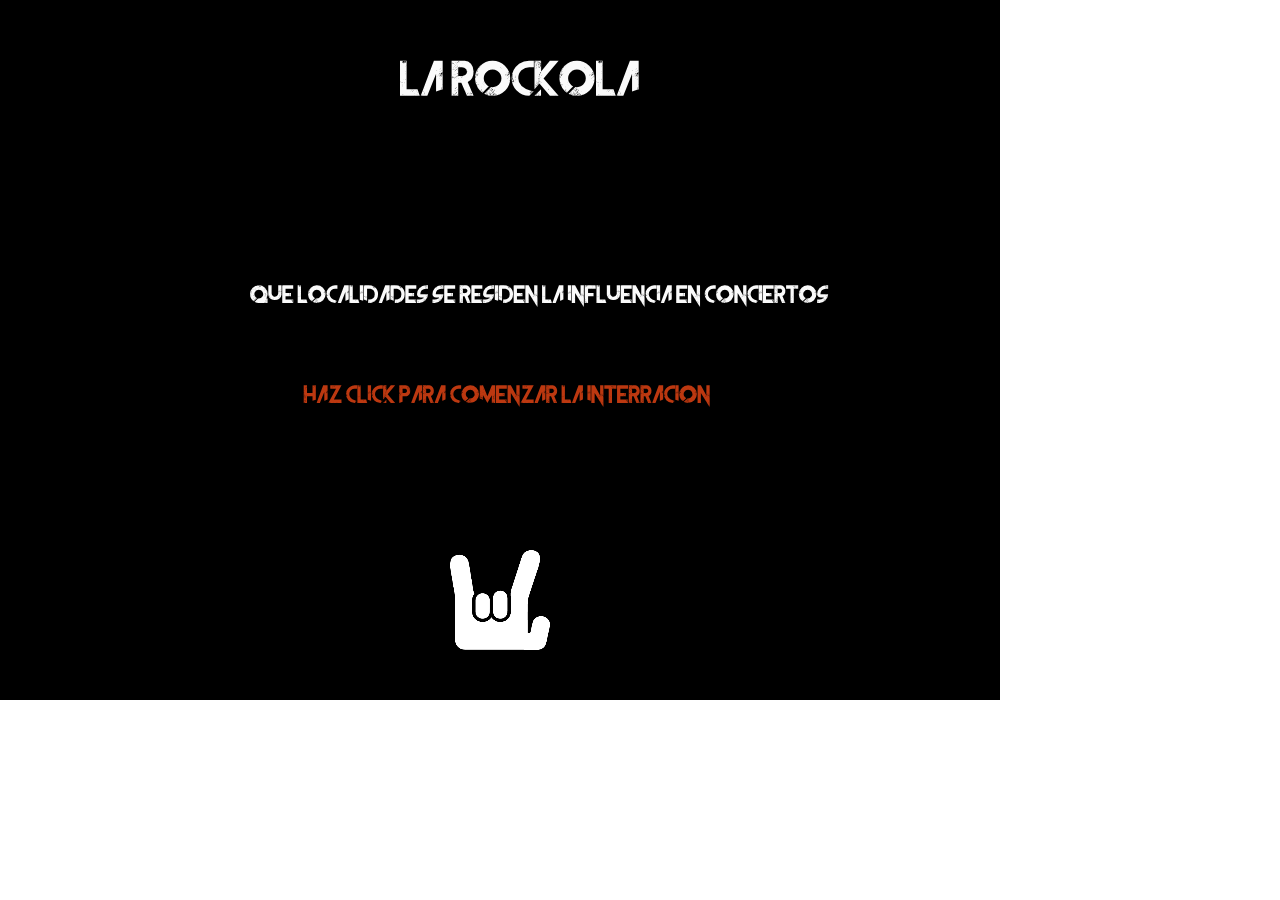
<file: P5/empty-example/index.html>
<!DOCTYPE html>
<html lang="">

<head>
  <meta charset="utf-8">
  <meta name="viewport" content="width=device-width, initial-scale=1.0">
  <title>p5.js example</title>
  <style>
    body {
      padding: 0;
      margin: 0;
    }
  </style>
  <script src="../p5.js"></script>
  <script src="../addons/p5.sound.min.js"></script>
  <script src="pruebas.js"></script>
  
</head>

<body>
  <main>
  </main>
</body>

</html>
</file>
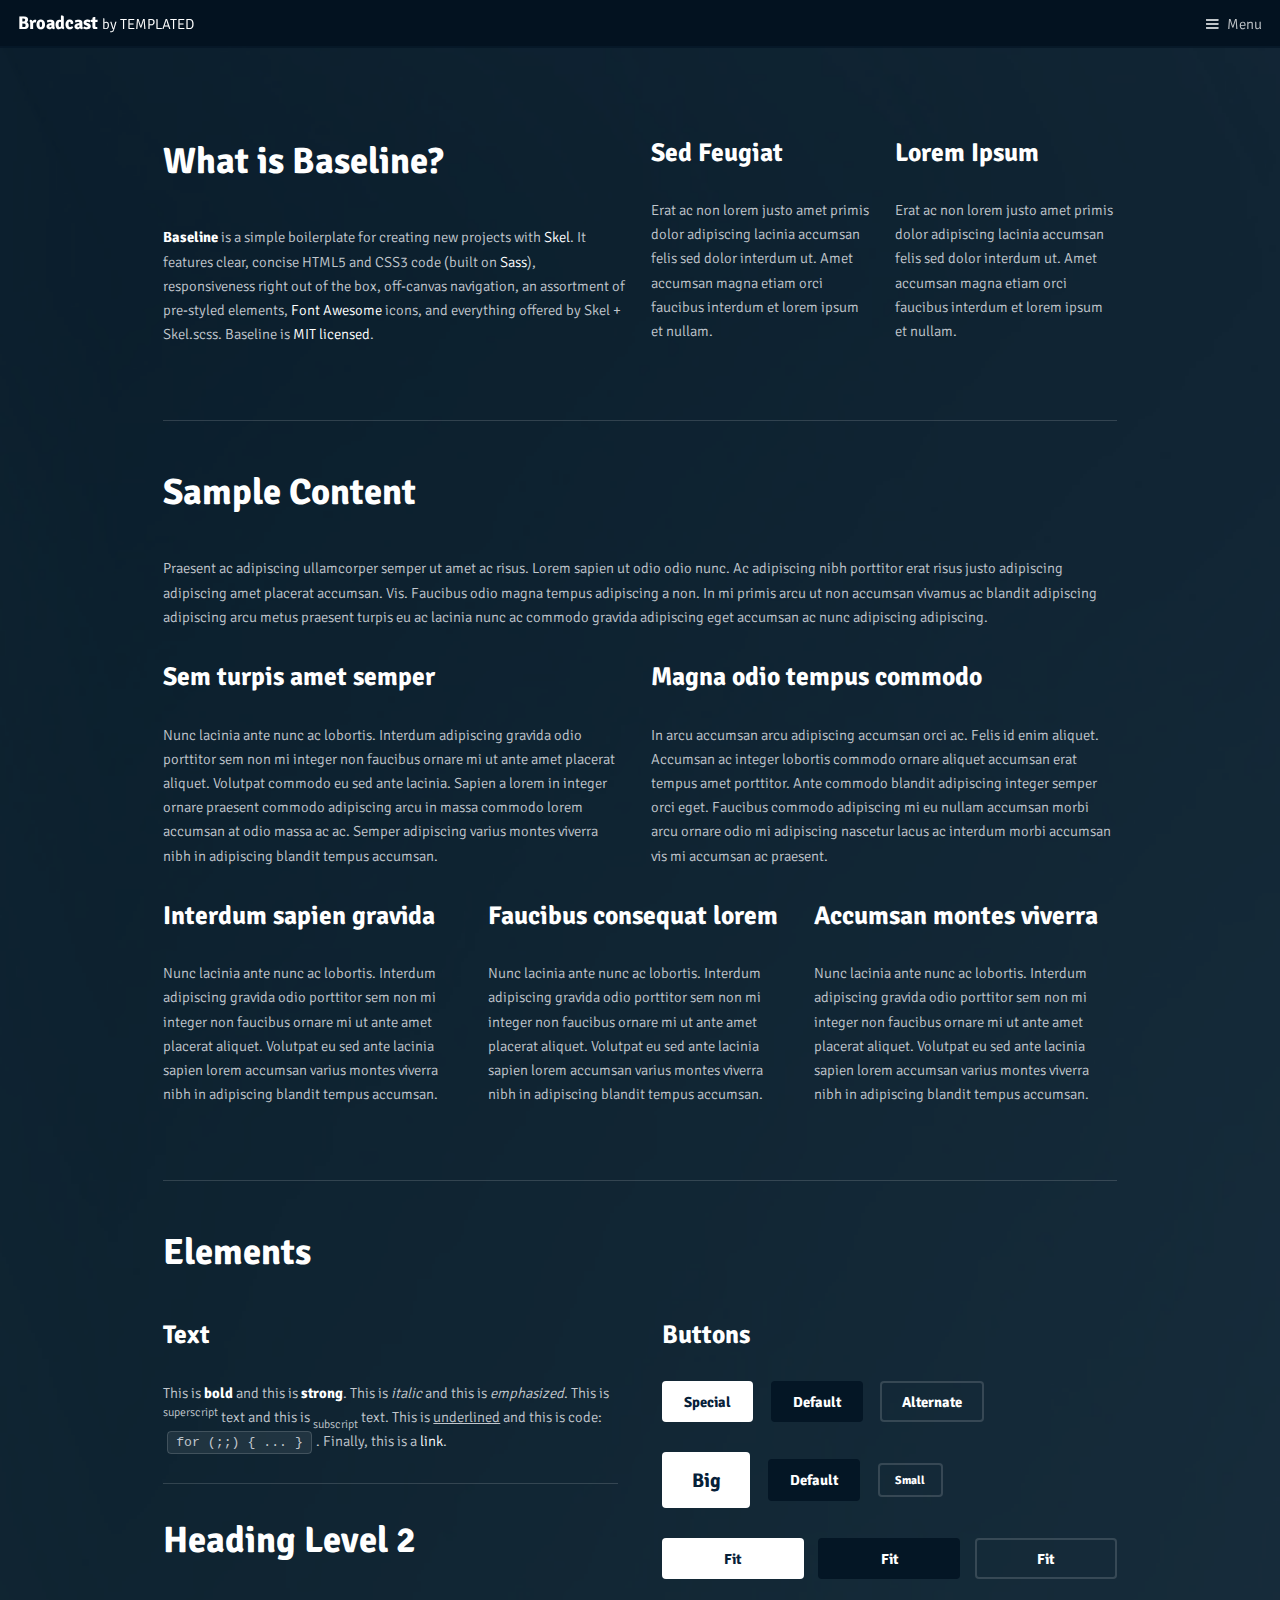
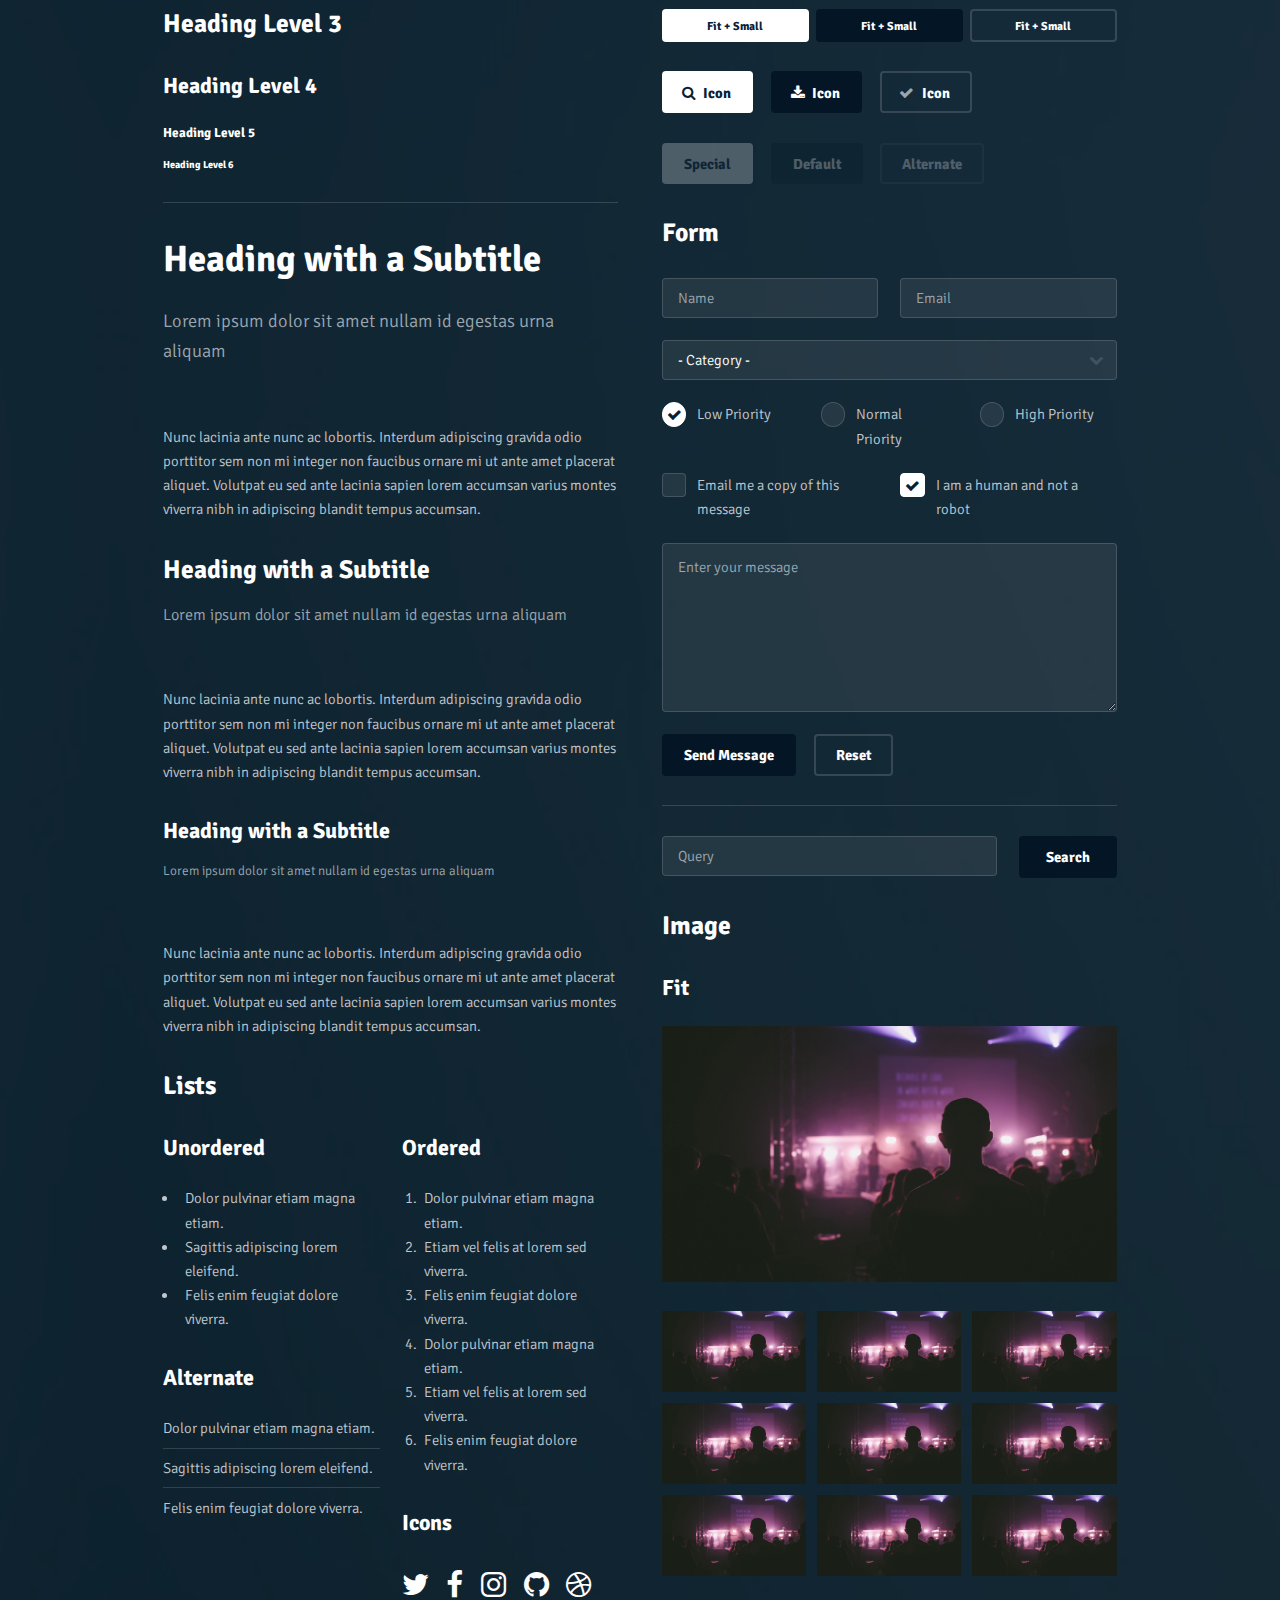
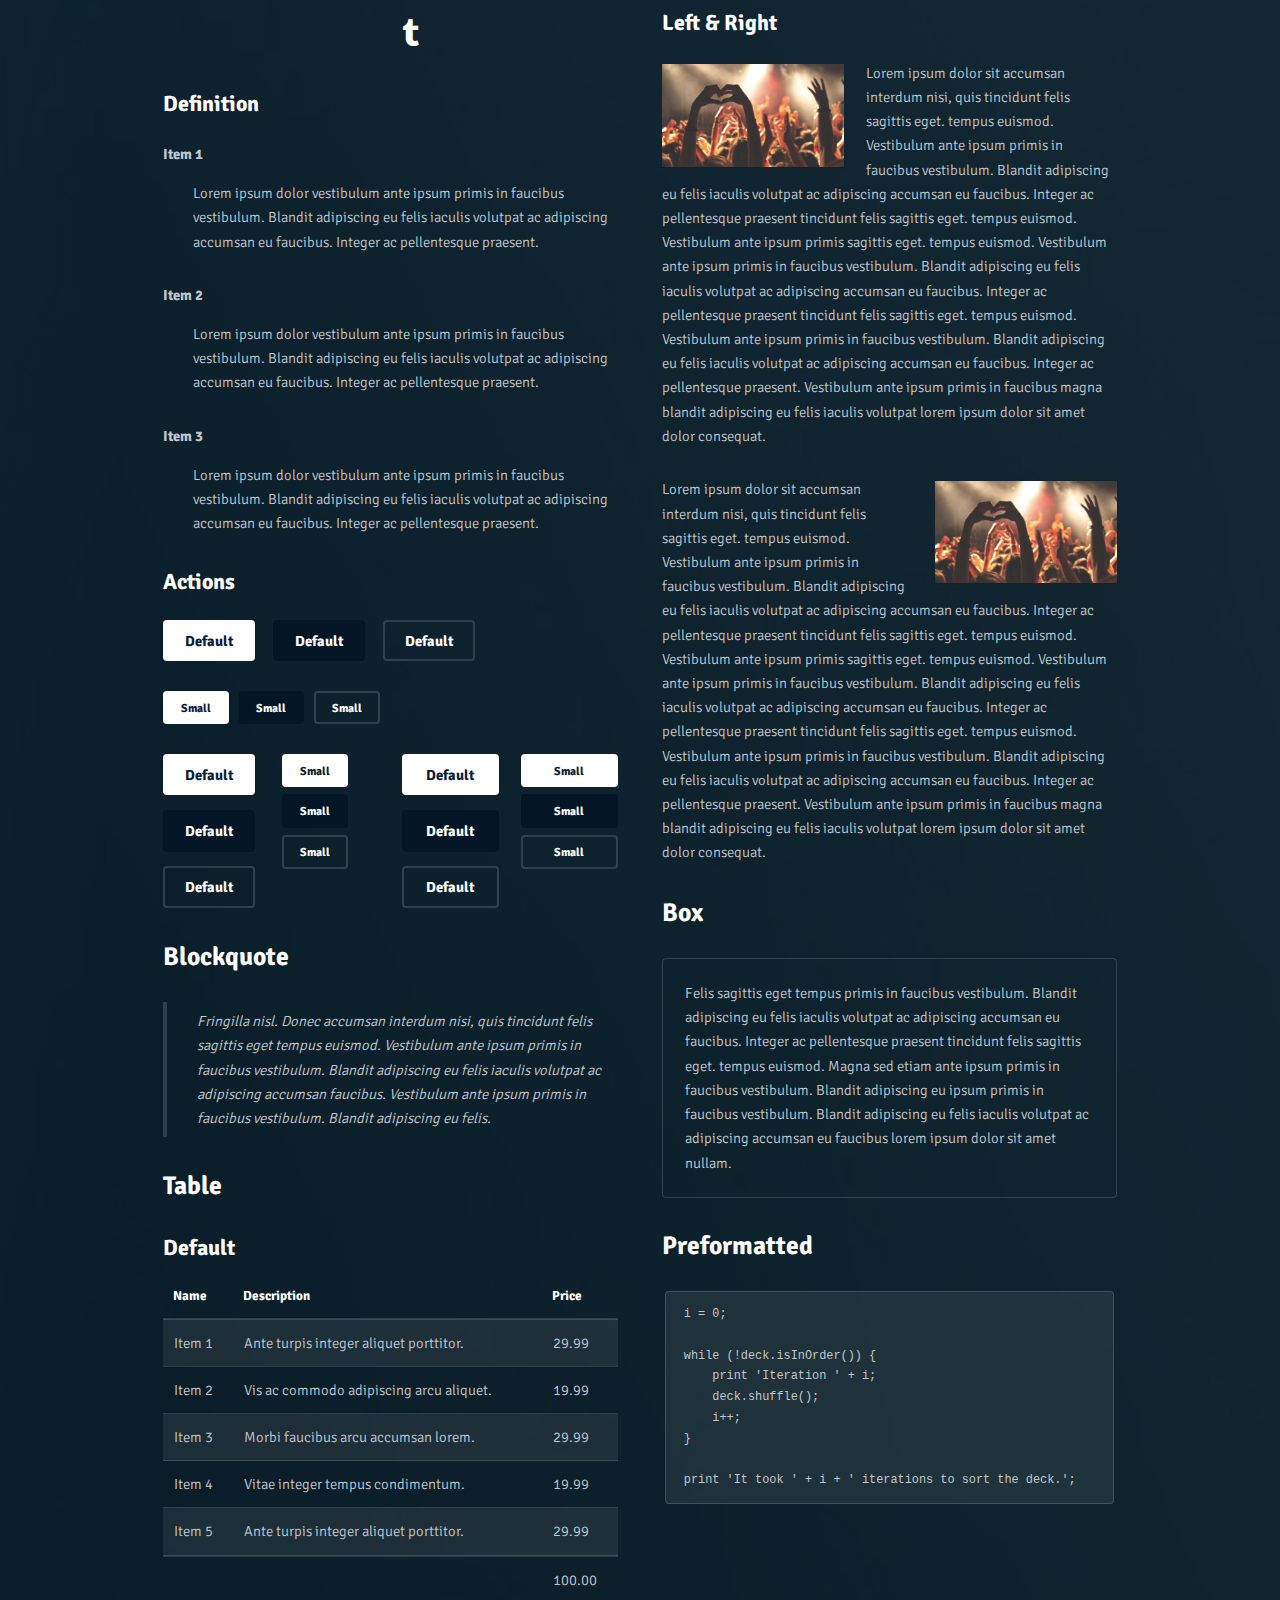
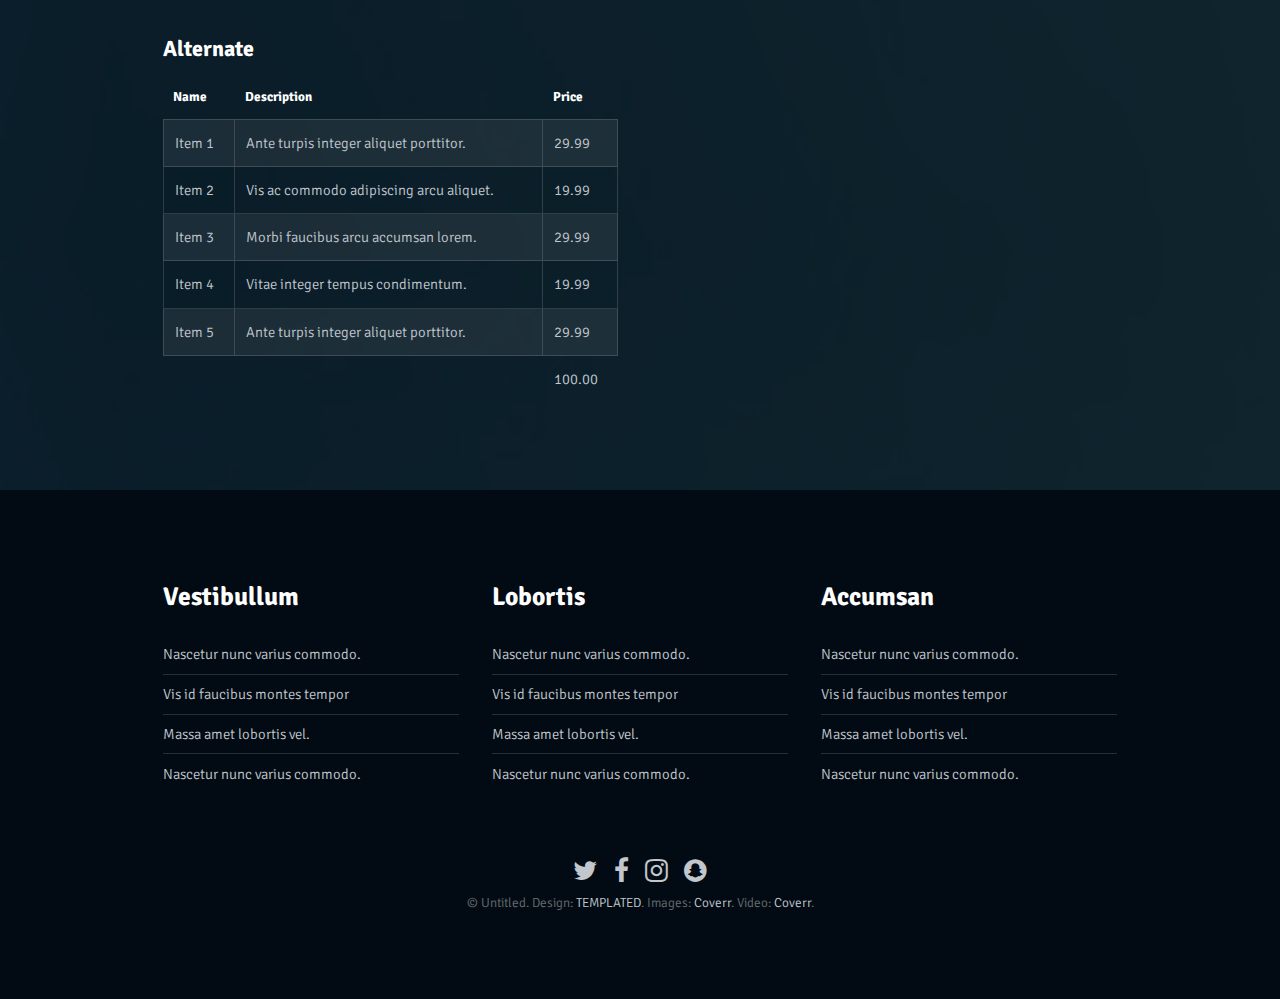
<file: Conciertos/elements.html>
<!DOCTYPE HTML>
<!--
	Broadcast by TEMPLATED
	templated.co @templatedco
	Released for free under the Creative Commons Attribution 3.0 license (templated.co/license)
-->
<html>
	<head>
		<title>Elements - Broadcast by TEMPLATED</title>
		<meta charset="utf-8" />
		<meta name="viewport" content="width=device-width, initial-scale=1" />
		<link rel="stylesheet" href="assets/css/main.css" />
	</head>
	<body class="subpage">

		<!-- Header -->
			<header id="header">
				<h1><a href="#">Broadcast <span>by TEMPLATED</span></a></h1>
				<a href="#menu">Menu</a>
			</header>

		<!-- Nav -->
			<nav id="menu">
				<ul class="links">
					<li><a href="index.html">Home</a></li>
					<li><a href="generic.html">Generic</a></li>
					<li><a href="elements.html">Elements</a></li>
				</ul>
			</nav>

		<!-- Main -->
			<div id="main">
				<section class="wrapper style1">
				<div class="inner">

				<!-- Intro -->
					<div class="row">
						<section class="6u 12u$(medium)">
							<h2>What is Baseline?</h2>
							<p><strong>Baseline</strong> is a simple boilerplate for creating new projects with <a href="http://skel.io">Skel</a>. It features clear, concise HTML5 and CSS3 code (built on <a href="http://sass-lang.com">Sass</a>), responsiveness right out of the box, off-canvas navigation, an assortment of pre-styled elements, <a href="http://fontawesome.io">Font Awesome</a> icons, and everything offered by Skel + Skel.scss. Baseline is <a href="http://skel.io/license">MIT licensed</a>.</p>
						</section>
						<section class="3u 6u(medium) 12u$(small)">
							<h3>Sed Feugiat</h3>
							<p>Erat ac non lorem justo amet primis dolor adipiscing lacinia accumsan felis sed dolor interdum ut. Amet accumsan magna etiam orci faucibus interdum et lorem ipsum et nullam.</p>
						</section>
						<section class="3u$ 6u$(medium) 12u$(small)">
							<h3>Lorem Ipsum</h3>
							<p>Erat ac non lorem justo amet primis dolor adipiscing lacinia accumsan felis sed dolor interdum ut. Amet accumsan magna etiam orci faucibus interdum et lorem ipsum et nullam.</p>
						</section>
					</div>

				<hr class="major" />

				<!-- Content -->
					<h2 id="content">Sample Content</h2>
					<p>Praesent ac adipiscing ullamcorper semper ut amet ac risus. Lorem sapien ut odio odio nunc. Ac adipiscing nibh porttitor erat risus justo adipiscing adipiscing amet placerat accumsan. Vis. Faucibus odio magna tempus adipiscing a non. In mi primis arcu ut non accumsan vivamus ac blandit adipiscing adipiscing arcu metus praesent turpis eu ac lacinia nunc ac commodo gravida adipiscing eget accumsan ac nunc adipiscing adipiscing.</p>
					<div class="row">
						<div class="6u 12u$(small)">
							<h3>Sem turpis amet semper</h3>
							<p>Nunc lacinia ante nunc ac lobortis. Interdum adipiscing gravida odio porttitor sem non mi integer non faucibus ornare mi ut ante amet placerat aliquet. Volutpat commodo eu sed ante lacinia. Sapien a lorem in integer ornare praesent commodo adipiscing arcu in massa commodo lorem accumsan at odio massa ac ac. Semper adipiscing varius montes viverra nibh in adipiscing blandit tempus accumsan.</p>
						</div>
						<div class="6u$ 12u$(small)">
							<h3>Magna odio tempus commodo</h3>
							<p>In arcu accumsan arcu adipiscing accumsan orci ac. Felis id enim aliquet. Accumsan ac integer lobortis commodo ornare aliquet accumsan erat tempus amet porttitor. Ante commodo blandit adipiscing integer semper orci eget. Faucibus commodo adipiscing mi eu nullam accumsan morbi arcu ornare odio mi adipiscing nascetur lacus ac interdum morbi accumsan vis mi accumsan ac praesent.</p>
						</div>
						<!-- Break -->
						<div class="4u 12u$(medium)">
							<h3>Interdum sapien gravida</h3>
							<p>Nunc lacinia ante nunc ac lobortis. Interdum adipiscing gravida odio porttitor sem non mi integer non faucibus ornare mi ut ante amet placerat aliquet. Volutpat eu sed ante lacinia sapien lorem accumsan varius montes viverra nibh in adipiscing blandit tempus accumsan.</p>
						</div>
						<div class="4u 12u$(medium)">
							<h3>Faucibus consequat lorem</h3>
							<p>Nunc lacinia ante nunc ac lobortis. Interdum adipiscing gravida odio porttitor sem non mi integer non faucibus ornare mi ut ante amet placerat aliquet. Volutpat eu sed ante lacinia sapien lorem accumsan varius montes viverra nibh in adipiscing blandit tempus accumsan.</p>
						</div>
						<div class="4u$ 12u$(medium)">
							<h3>Accumsan montes viverra</h3>
							<p>Nunc lacinia ante nunc ac lobortis. Interdum adipiscing gravida odio porttitor sem non mi integer non faucibus ornare mi ut ante amet placerat aliquet. Volutpat eu sed ante lacinia sapien lorem accumsan varius montes viverra nibh in adipiscing blandit tempus accumsan.</p>
						</div>
					</div>

				<hr class="major" />

				<!-- Elements -->
					<h2 id="elements">Elements</h2>
					<div class="row 200%">
						<div class="6u 12u$(medium)">

							<!-- Text stuff -->
								<h3>Text</h3>
								<p>This is <b>bold</b> and this is <strong>strong</strong>. This is <i>italic</i> and this is <em>emphasized</em>.
								This is <sup>superscript</sup> text and this is <sub>subscript</sub> text.
								This is <u>underlined</u> and this is code: <code>for (;;) { ... }</code>.
								Finally, this is a <a href="#">link</a>.</p>
								<hr />
								<h2>Heading Level 2</h2>
								<h3>Heading Level 3</h3>
								<h4>Heading Level 4</h4>
								<h5>Heading Level 5</h5>
								<h6>Heading Level 6</h6>
								<hr />
								<header>
									<h2>Heading with a Subtitle</h2>
									<p>Lorem ipsum dolor sit amet nullam id egestas urna aliquam</p>
								</header>
								<p>Nunc lacinia ante nunc ac lobortis. Interdum adipiscing gravida odio porttitor sem non mi integer non faucibus ornare mi ut ante amet placerat aliquet. Volutpat eu sed ante lacinia sapien lorem accumsan varius montes viverra nibh in adipiscing blandit tempus accumsan.</p>
								<header>
									<h3>Heading with a Subtitle</h3>
									<p>Lorem ipsum dolor sit amet nullam id egestas urna aliquam</p>
								</header>
								<p>Nunc lacinia ante nunc ac lobortis. Interdum adipiscing gravida odio porttitor sem non mi integer non faucibus ornare mi ut ante amet placerat aliquet. Volutpat eu sed ante lacinia sapien lorem accumsan varius montes viverra nibh in adipiscing blandit tempus accumsan.</p>
								<header>
									<h4>Heading with a Subtitle</h4>
									<p>Lorem ipsum dolor sit amet nullam id egestas urna aliquam</p>
								</header>
								<p>Nunc lacinia ante nunc ac lobortis. Interdum adipiscing gravida odio porttitor sem non mi integer non faucibus ornare mi ut ante amet placerat aliquet. Volutpat eu sed ante lacinia sapien lorem accumsan varius montes viverra nibh in adipiscing blandit tempus accumsan.</p>

							<!-- Lists -->
								<h3>Lists</h3>
								<div class="row">
									<div class="6u 12u$(small)">

										<h4>Unordered</h4>
										<ul>
											<li>Dolor pulvinar etiam magna etiam.</li>
											<li>Sagittis adipiscing lorem eleifend.</li>
											<li>Felis enim feugiat dolore viverra.</li>
										</ul>

										<h4>Alternate</h4>
										<ul class="alt">
											<li>Dolor pulvinar etiam magna etiam.</li>
											<li>Sagittis adipiscing lorem eleifend.</li>
											<li>Felis enim feugiat dolore viverra.</li>
										</ul>

									</div>
									<div class="6u$ 12u$(small)">

										<h4>Ordered</h4>
										<ol>
											<li>Dolor pulvinar etiam magna etiam.</li>
											<li>Etiam vel felis at lorem sed viverra.</li>
											<li>Felis enim feugiat dolore viverra.</li>
											<li>Dolor pulvinar etiam magna etiam.</li>
											<li>Etiam vel felis at lorem sed viverra.</li>
											<li>Felis enim feugiat dolore viverra.</li>
										</ol>

										<h4>Icons</h4>
										<ul class="icons">
											<li><a href="#" class="icon fa-twitter"><span class="label">Twitter</span></a></li>
											<li><a href="#" class="icon fa-facebook"><span class="label">Facebook</span></a></li>
											<li><a href="#" class="icon fa-instagram"><span class="label">Instagram</span></a></li>
											<li><a href="#" class="icon fa-github"><span class="label">Github</span></a></li>
											<li><a href="#" class="icon fa-dribbble"><span class="label">Dribbble</span></a></li>
											<li><a href="#" class="icon fa-tumblr"><span class="label">Tumblr</span></a></li>
										</ul>

									</div>
								</div>
								<h4>Definition</h4>
								<dl>
									<dt>Item 1</dt>
									<dd>
										<p>Lorem ipsum dolor vestibulum ante ipsum primis in faucibus vestibulum. Blandit adipiscing eu felis iaculis volutpat ac adipiscing accumsan eu faucibus. Integer ac pellentesque praesent.</p>
									</dd>
									<dt>Item 2</dt>
									<dd>
										<p>Lorem ipsum dolor vestibulum ante ipsum primis in faucibus vestibulum. Blandit adipiscing eu felis iaculis volutpat ac adipiscing accumsan eu faucibus. Integer ac pellentesque praesent.</p>
									</dd>
									<dt>Item 3</dt>
									<dd>
										<p>Lorem ipsum dolor vestibulum ante ipsum primis in faucibus vestibulum. Blandit adipiscing eu felis iaculis volutpat ac adipiscing accumsan eu faucibus. Integer ac pellentesque praesent.</p>
									</dd>
								</dl>

								<h4>Actions</h4>
								<ul class="actions">
									<li><a href="#" class="button special">Default</a></li>
									<li><a href="#" class="button">Default</a></li>
									<li><a href="#" class="button alt">Default</a></li>
								</ul>
								<ul class="actions small">
									<li><a href="#" class="button special small">Small</a></li>
									<li><a href="#" class="button small">Small</a></li>
									<li><a href="#" class="button alt small">Small</a></li>
								</ul>
								<div class="row">
									<div class="3u 12u$(small)">
										<ul class="actions vertical">
											<li><a href="#" class="button special">Default</a></li>
											<li><a href="#" class="button">Default</a></li>
											<li><a href="#" class="button alt">Default</a></li>
										</ul>
									</div>
									<div class="3u 12u$(small)">
										<ul class="actions vertical small">
											<li><a href="#" class="button special small">Small</a></li>
											<li><a href="#" class="button small">Small</a></li>
											<li><a href="#" class="button alt small">Small</a></li>
										</ul>
									</div>
									<div class="3u 12u$(small)">
										<ul class="actions vertical">
											<li><a href="#" class="button special fit">Default</a></li>
											<li><a href="#" class="button fit">Default</a></li>
											<li><a href="#" class="button alt fit">Default</a></li>
										</ul>
									</div>
									<div class="3u$ 12u$(small)">
										<ul class="actions vertical small">
											<li><a href="#" class="button special small fit">Small</a></li>
											<li><a href="#" class="button small fit">Small</a></li>
											<li><a href="#" class="button alt small fit">Small</a></li>
										</ul>
									</div>
								</div>

							<!-- Blockquote -->
								<h3>Blockquote</h3>
								<blockquote>Fringilla nisl. Donec accumsan interdum nisi, quis tincidunt felis sagittis eget tempus euismod. Vestibulum ante ipsum primis in faucibus vestibulum. Blandit adipiscing eu felis iaculis volutpat ac adipiscing accumsan faucibus. Vestibulum ante ipsum primis in faucibus vestibulum. Blandit adipiscing eu felis.</blockquote>

							<!-- Table -->
								<h3>Table</h3>

								<h4>Default</h4>
								<div class="table-wrapper">
									<table>
										<thead>
											<tr>
												<th>Name</th>
												<th>Description</th>
												<th>Price</th>
											</tr>
										</thead>
										<tbody>
											<tr>
												<td>Item 1</td>
												<td>Ante turpis integer aliquet porttitor.</td>
												<td>29.99</td>
											</tr>
											<tr>
												<td>Item 2</td>
												<td>Vis ac commodo adipiscing arcu aliquet.</td>
												<td>19.99</td>
											</tr>
											<tr>
												<td>Item 3</td>
												<td> Morbi faucibus arcu accumsan lorem.</td>
												<td>29.99</td>
											</tr>
											<tr>
												<td>Item 4</td>
												<td>Vitae integer tempus condimentum.</td>
												<td>19.99</td>
											</tr>
											<tr>
												<td>Item 5</td>
												<td>Ante turpis integer aliquet porttitor.</td>
												<td>29.99</td>
											</tr>
										</tbody>
										<tfoot>
											<tr>
												<td colspan="2"></td>
												<td>100.00</td>
											</tr>
										</tfoot>
									</table>
								</div>

								<h4>Alternate</h4>
								<div class="table-wrapper">
									<table class="alt">
										<thead>
											<tr>
												<th>Name</th>
												<th>Description</th>
												<th>Price</th>
											</tr>
										</thead>
										<tbody>
											<tr>
												<td>Item 1</td>
												<td>Ante turpis integer aliquet porttitor.</td>
												<td>29.99</td>
											</tr>
											<tr>
												<td>Item 2</td>
												<td>Vis ac commodo adipiscing arcu aliquet.</td>
												<td>19.99</td>
											</tr>
											<tr>
												<td>Item 3</td>
												<td> Morbi faucibus arcu accumsan lorem.</td>
												<td>29.99</td>
											</tr>
											<tr>
												<td>Item 4</td>
												<td>Vitae integer tempus condimentum.</td>
												<td>19.99</td>
											</tr>
											<tr>
												<td>Item 5</td>
												<td>Ante turpis integer aliquet porttitor.</td>
												<td>29.99</td>
											</tr>
										</tbody>
										<tfoot>
											<tr>
												<td colspan="2"></td>
												<td>100.00</td>
											</tr>
										</tfoot>
									</table>
								</div>

						</div>
						<div class="6u$ 12u$(medium)">

							<!-- Buttons -->
								<h3>Buttons</h3>
								<ul class="actions">
									<li><a href="#" class="button special">Special</a></li>
									<li><a href="#" class="button">Default</a></li>
									<li><a href="#" class="button alt">Alternate</a></li>
								</ul>
								<ul class="actions">
									<li><a href="#" class="button special big">Big</a></li>
									<li><a href="#" class="button">Default</a></li>
									<li><a href="#" class="button alt small">Small</a></li>
								</ul>
								<ul class="actions fit">
									<li><a href="#" class="button special fit">Fit</a></li>
									<li><a href="#" class="button fit">Fit</a></li>
									<li><a href="#" class="button alt fit">Fit</a></li>
								</ul>
								<ul class="actions fit small">
									<li><a href="#" class="button special fit small">Fit + Small</a></li>
									<li><a href="#" class="button fit small">Fit + Small</a></li>
									<li><a href="#" class="button alt fit small">Fit + Small</a></li>
								</ul>
								<ul class="actions">
									<li><a href="#" class="button special icon fa-search">Icon</a></li>
									<li><a href="#" class="button icon fa-download">Icon</a></li>
									<li><a href="#" class="button alt icon fa-check">Icon</a></li>
								</ul>
								<ul class="actions">
									<li><span class="button special disabled">Special</span></li>
									<li><span class="button disabled">Default</span></li>
									<li><span class="button alt disabled">Alternate</span></li>
								</ul>

							<!-- Form -->
								<h3>Form</h3>

								<form method="post" action="#">
									<div class="row uniform">
										<div class="6u 12u$(xsmall)">
											<input type="text" name="name" id="name" value="" placeholder="Name" />
										</div>
										<div class="6u$ 12u$(xsmall)">
											<input type="email" name="email" id="email" value="" placeholder="Email" />
										</div>
										<!-- Break -->
										<div class="12u$">
											<div class="select-wrapper">
												<select name="category" id="category">
													<option value="">- Category -</option>
													<option value="1">Manufacturing</option>
													<option value="1">Shipping</option>
													<option value="1">Administration</option>
													<option value="1">Human Resources</option>
												</select>
											</div>
										</div>
										<!-- Break -->
										<div class="4u 12u$(small)">
											<input type="radio" id="priority-low" name="priority" checked>
											<label for="priority-low">Low Priority</label>
										</div>
										<div class="4u 12u$(small)">
											<input type="radio" id="priority-normal" name="priority">
											<label for="priority-normal">Normal Priority</label>
										</div>
										<div class="4u$ 12u$(small)">
											<input type="radio" id="priority-high" name="priority">
											<label for="priority-high">High Priority</label>
										</div>
										<!-- Break -->
										<div class="6u 12u$(small)">
											<input type="checkbox" id="copy" name="copy">
											<label for="copy">Email me a copy of this message</label>
										</div>
										<div class="6u$ 12u$(small)">
											<input type="checkbox" id="human" name="human" checked>
											<label for="human">I am a human and not a robot</label>
										</div>
										<!-- Break -->
										<div class="12u$">
											<textarea name="message" id="message" placeholder="Enter your message" rows="6"></textarea>
										</div>
										<!-- Break -->
										<div class="12u$">
											<ul class="actions">
												<li><input type="submit" value="Send Message" /></li>
												<li><input type="reset" value="Reset" class="alt" /></li>
											</ul>
										</div>
									</div>
								</form>

								<hr />

								<form method="post" action="#">
									<div class="row uniform">
										<div class="9u 12u$(small)">
											<input type="text" name="query" id="query" value="" placeholder="Query" />
										</div>
										<div class="3u$ 12u$(small)">
											<input type="submit" value="Search" class="fit" />
										</div>
									</div>
								</form>

							<!-- Image -->
								<h3>Image</h3>

								<h4>Fit</h4>
								<span class="image fit"><img src="images/pic01.jpg" alt="" /></span>
								<div class="box alt">
									<div class="row 50% uniform">
										<div class="4u"><span class="image fit"><img src="images/pic01.jpg" alt="" /></span></div>
										<div class="4u"><span class="image fit"><img src="images/pic01.jpg" alt="" /></span></div>
										<div class="4u$"><span class="image fit"><img src="images/pic01.jpg" alt="" /></span></div>
										<!-- Break -->
										<div class="4u"><span class="image fit"><img src="images/pic01.jpg" alt="" /></span></div>
										<div class="4u"><span class="image fit"><img src="images/pic01.jpg" alt="" /></span></div>
										<div class="4u$"><span class="image fit"><img src="images/pic01.jpg" alt="" /></span></div>
										<!-- Break -->
										<div class="4u"><span class="image fit"><img src="images/pic01.jpg" alt="" /></span></div>
										<div class="4u"><span class="image fit"><img src="images/pic01.jpg" alt="" /></span></div>
										<div class="4u$"><span class="image fit"><img src="images/pic01.jpg" alt="" /></span></div>
									</div>
								</div>

								<h4>Left &amp; Right</h4>
								<p><span class="image left"><img src="images/pic02.jpg" alt="" /></span>Lorem ipsum dolor sit accumsan interdum nisi, quis tincidunt felis sagittis eget. tempus euismod. Vestibulum ante ipsum primis in faucibus vestibulum. Blandit adipiscing eu felis iaculis volutpat ac adipiscing accumsan eu faucibus. Integer ac pellentesque praesent tincidunt felis sagittis eget. tempus euismod. Vestibulum ante ipsum primis sagittis eget. tempus euismod. Vestibulum ante ipsum primis in faucibus vestibulum. Blandit adipiscing eu felis iaculis volutpat ac adipiscing accumsan eu faucibus. Integer ac pellentesque praesent tincidunt felis sagittis eget. tempus euismod. Vestibulum ante ipsum primis in faucibus vestibulum. Blandit adipiscing eu felis iaculis volutpat ac adipiscing accumsan eu faucibus. Integer ac pellentesque praesent. Vestibulum ante ipsum primis in faucibus magna blandit adipiscing eu felis iaculis volutpat lorem ipsum dolor sit amet dolor consequat.</p>
								<p><span class="image right"><img src="images/pic02.jpg" alt="" /></span>Lorem ipsum dolor sit accumsan interdum nisi, quis tincidunt felis sagittis eget. tempus euismod. Vestibulum ante ipsum primis in faucibus vestibulum. Blandit adipiscing eu felis iaculis volutpat ac adipiscing accumsan eu faucibus. Integer ac pellentesque praesent tincidunt felis sagittis eget. tempus euismod. Vestibulum ante ipsum primis sagittis eget. tempus euismod. Vestibulum ante ipsum primis in faucibus vestibulum. Blandit adipiscing eu felis iaculis volutpat ac adipiscing accumsan eu faucibus. Integer ac pellentesque praesent tincidunt felis sagittis eget. tempus euismod. Vestibulum ante ipsum primis in faucibus vestibulum. Blandit adipiscing eu felis iaculis volutpat ac adipiscing accumsan eu faucibus. Integer ac pellentesque praesent. Vestibulum ante ipsum primis in faucibus magna blandit adipiscing eu felis iaculis volutpat lorem ipsum dolor sit amet dolor consequat.</p>

							<!-- Box -->
								<h3>Box</h3>
								<div class="box">
									<p>Felis sagittis eget tempus primis in faucibus vestibulum. Blandit adipiscing eu felis iaculis volutpat ac adipiscing accumsan eu faucibus. Integer ac pellentesque praesent tincidunt felis sagittis eget. tempus euismod. Magna sed etiam ante ipsum primis in faucibus vestibulum. Blandit adipiscing eu ipsum primis in faucibus vestibulum. Blandit adipiscing eu felis iaculis volutpat ac adipiscing accumsan eu faucibus lorem ipsum dolor sit amet nullam.</p>
								</div>

							<!-- Preformatted Code -->
								<h3>Preformatted</h3>
								<pre><code>i = 0;

while (!deck.isInOrder()) {
    print 'Iteration ' + i;
    deck.shuffle();
    i++;
}

print 'It took ' + i + ' iterations to sort the deck.';
</code></pre>

						</div>
					</div>
				</div>
				</section>
			</div>

		<!-- Footer -->
			<footer id="footer">
				<div class="inner">
					<div class="flex flex-3">
						<div class="col">
							<h3>Vestibullum</h3>
							<ul class="alt">
								<li><a href="#">Nascetur nunc varius commodo.</a></li>
								<li><a href="#">Vis id faucibus montes tempor</a></li>
								<li><a href="#">Massa amet lobortis vel.</a></li>
								<li><a href="#">Nascetur nunc varius commodo.</a></li>
							</ul>
						</div>
						<div class="col">
							<h3>Lobortis</h3>
							<ul class="alt">
								<li><a href="#">Nascetur nunc varius commodo.</a></li>
								<li><a href="#">Vis id faucibus montes tempor</a></li>
								<li><a href="#">Massa amet lobortis vel.</a></li>
								<li><a href="#">Nascetur nunc varius commodo.</a></li>
							</ul>
						</div>
						<div class="col">
							<h3>Accumsan</h3>
							<ul class="alt">
								<li><a href="#">Nascetur nunc varius commodo.</a></li>
								<li><a href="#">Vis id faucibus montes tempor</a></li>
								<li><a href="#">Massa amet lobortis vel.</a></li>
								<li><a href="#">Nascetur nunc varius commodo.</a></li>
							</ul>
						</div>
					</div>
				</div>
				<div class="copyright">
					<ul class="icons">
						<li><a href="#" class="icon fa-twitter"><span class="label">Twitter</span></a></li>
						<li><a href="#" class="icon fa-facebook"><span class="label">Facebook</span></a></li>
						<li><a href="#" class="icon fa-instagram"><span class="label">Instagram</span></a></li>
						<li><a href="#" class="icon fa-snapchat"><span class="label">Snapchat</span></a></li>
					</ul>
					&copy; Untitled. Design: <a href="https://templated.co">TEMPLATED</a>. Images: <a href="https://unsplash.com">Coverr</a>. Video: <a href="https://coverr.co">Coverr</a>.
				</div>
			</footer>

		<!-- Scripts -->
			<script src="assets/js/jquery.min.js"></script>
			<script src="assets/js/jquery.scrolly.min.js"></script>
			<script src="assets/js/skel.min.js"></script>
			<script src="assets/js/util.js"></script>
			<script src="assets/js/main.js"></script>

	</body>
</html>
</file>
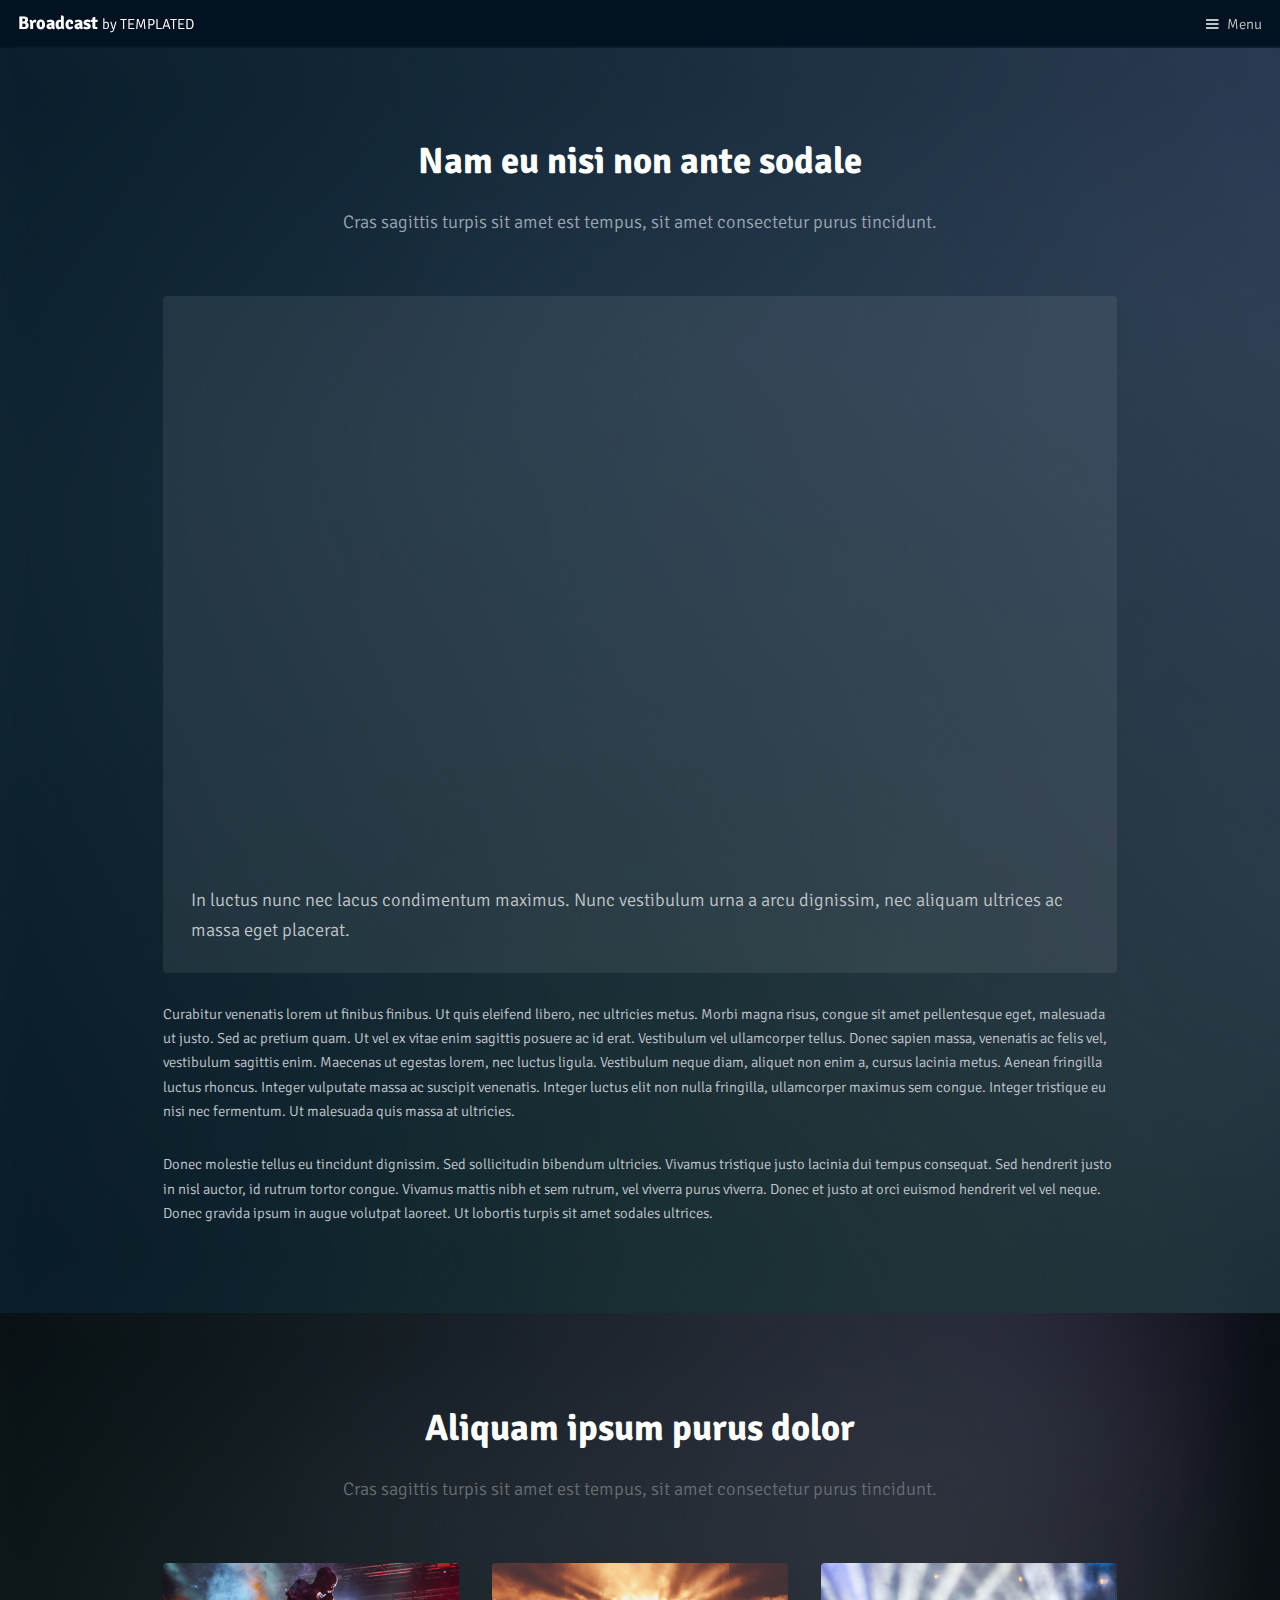
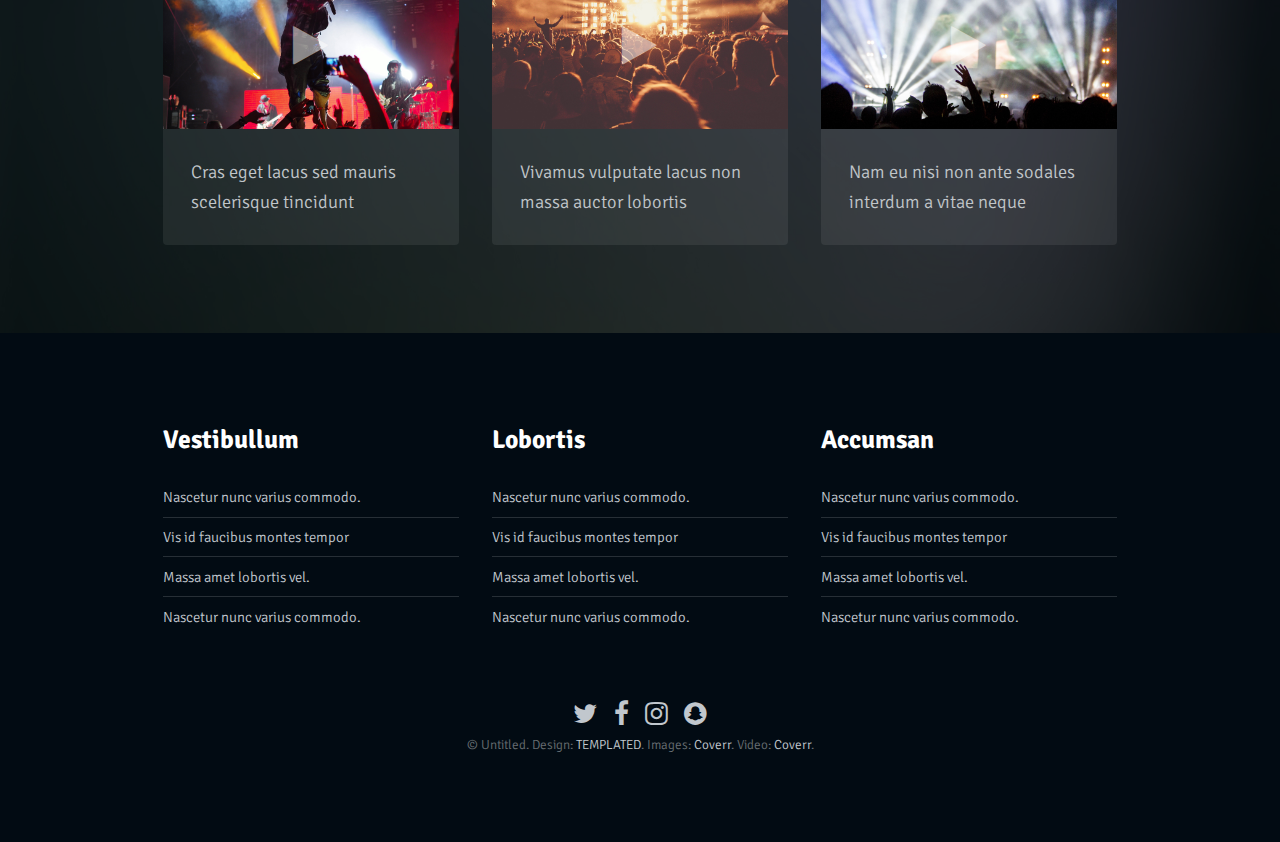
<file: Conciertos/generic.html>
<!DOCTYPE HTML>
<!--
	Broadcast by TEMPLATED
	templated.co @templatedco
	Released for free under the Creative Commons Attribution 3.0 license (templated.co/license)
-->
<html>
	<head>
		<title>Generic - Broadcast by TEMPLATED</title>
		<meta charset="utf-8" />
		<meta name="viewport" content="width=device-width, initial-scale=1" />
		<link rel="stylesheet" href="assets/css/main.css" />
	</head>
	<body class="subpage">

		<!-- Header -->
			<header id="header">
				<h1><a href="#">Broadcast <span>by TEMPLATED</span></a></h1>
				<a href="#menu">Menu</a>
			</header>

		<!-- Nav -->
			<nav id="menu">
				<ul class="links">
					<li><a href="index.html">Home</a></li>
					<li><a href="generic.html">Generic</a></li>
					<li><a href="elements.html">Elements</a></li>
				</ul>
			</nav>

		<!-- Main -->
			<div id="main">

			<!-- One -->
				<section class="wrapper style1">
					<div class="inner">
						<header class="align-center">
							<h2>Nam eu nisi non ante sodale</h2>
							<p>Cras sagittis turpis sit amet est tempus, sit amet consectetur purus tincidunt.</p>
						</header>
						<div class="video">
							<div class="video-wrapper">
								<iframe width="560" height="315" src="https://www.youtube.com/embed/s6zR2T9vn2c" frameborder="0" allowfullscreen></iframe>
							</div>
							<p class="caption">
								In luctus nunc nec lacus condimentum maximus. Nunc vestibulum urna a arcu dignissim, nec aliquam ultrices ac massa eget placerat.
							</p>
						</div>
						<p>Curabitur venenatis lorem ut finibus finibus. Ut quis eleifend libero, nec ultricies metus. Morbi magna risus, congue sit amet pellentesque eget, malesuada ut justo. Sed ac pretium quam. Ut vel ex vitae enim sagittis posuere ac id erat. Vestibulum vel ullamcorper tellus. Donec sapien massa, venenatis ac felis vel, vestibulum sagittis enim. Maecenas ut egestas lorem, nec luctus ligula. Vestibulum neque diam, aliquet non enim a, cursus lacinia metus. Aenean fringilla luctus rhoncus. Integer vulputate massa ac suscipit venenatis. Integer luctus elit non nulla fringilla, ullamcorper maximus sem congue. Integer tristique eu nisi nec fermentum. Ut malesuada quis massa at ultricies.</p>
						<p>Donec molestie tellus eu tincidunt dignissim. Sed sollicitudin bibendum ultricies. Vivamus tristique justo lacinia dui tempus consequat. Sed hendrerit justo in nisl auctor, id rutrum tortor congue. Vivamus mattis nibh et sem rutrum, vel viverra purus viverra. Donec et justo at orci euismod hendrerit vel vel neque. Donec gravida ipsum in augue volutpat laoreet. Ut lobortis turpis sit amet sodales ultrices.</p>
					</div>
				</section>

			<!-- Three -->
				<section class="wrapper ">
					<div class="inner">
						<header class="align-center">
							<h2>Aliquam ipsum purus dolor</h2>
							<p>Cras sagittis turpis sit amet est tempus, sit amet consectetur purus tincidunt.</p>
						</header>

						<!-- 3 Column Video Section -->
							<div class="flex flex-3">
								<div class="video col">
									<div class="image fit">
										<img src="images/pic09.jpg" alt="" />
										<div class="arrow">
											<div class="icon fa-play"></div>
										</div>
									</div>
									<p class="caption">
										Cras eget lacus sed mauris scelerisque tincidunt
									</p>
									<a href="generic.html" class="link"><span>Click Me</span></a>
								</div>
								<div class="video col">
									<div class="image fit">
										<img src="images/pic10.jpg" alt="" />
										<div class="arrow">
											<div class="icon fa-play"></div>
										</div>
									</div>
									<p class="caption">
										Vivamus vulputate lacus non massa auctor lobortis
									</p>
									<a href="generic.html" class="link"><span>Click Me</span></a>
								</div>
								<div class="video col">
									<div class="image fit">
										<img src="images/pic11.jpg" alt="" />
										<div class="arrow">
											<div class="icon fa-play"></div>
										</div>
									</div>
									<p class="caption">
										Nam eu nisi non ante sodales interdum a vitae neque
									</p>
									<a href="generic.html" class="link"><span>Click Me</span></a>
								</div>
							</div>
					</div>
				</section>

			</div>

		<!-- Footer -->
			<footer id="footer">
				<div class="inner">
					<div class="flex flex-3">
						<div class="col">
							<h3>Vestibullum</h3>
							<ul class="alt">
								<li><a href="#">Nascetur nunc varius commodo.</a></li>
								<li><a href="#">Vis id faucibus montes tempor</a></li>
								<li><a href="#">Massa amet lobortis vel.</a></li>
								<li><a href="#">Nascetur nunc varius commodo.</a></li>
							</ul>
						</div>
						<div class="col">
							<h3>Lobortis</h3>
							<ul class="alt">
								<li><a href="#">Nascetur nunc varius commodo.</a></li>
								<li><a href="#">Vis id faucibus montes tempor</a></li>
								<li><a href="#">Massa amet lobortis vel.</a></li>
								<li><a href="#">Nascetur nunc varius commodo.</a></li>
							</ul>
						</div>
						<div class="col">
							<h3>Accumsan</h3>
							<ul class="alt">
								<li><a href="#">Nascetur nunc varius commodo.</a></li>
								<li><a href="#">Vis id faucibus montes tempor</a></li>
								<li><a href="#">Massa amet lobortis vel.</a></li>
								<li><a href="#">Nascetur nunc varius commodo.</a></li>
							</ul>
						</div>
					</div>
				</div>
				<div class="copyright">
					<ul class="icons">
						<li><a href="#" class="icon fa-twitter"><span class="label">Twitter</span></a></li>
						<li><a href="#" class="icon fa-facebook"><span class="label">Facebook</span></a></li>
						<li><a href="#" class="icon fa-instagram"><span class="label">Instagram</span></a></li>
						<li><a href="#" class="icon fa-snapchat"><span class="label">Snapchat</span></a></li>
					</ul>
					&copy; Untitled. Design: <a href="https://templated.co">TEMPLATED</a>. Images: <a href="https://unsplash.com">Coverr</a>. Video: <a href="https://coverr.co">Coverr</a>.
				</div>
			</footer>

		<!-- Scripts -->
			<script src="assets/js/jquery.min.js"></script>
			<script src="assets/js/jquery.scrolly.min.js"></script>
			<script src="assets/js/skel.min.js"></script>
			<script src="assets/js/util.js"></script>
			<script src="assets/js/main.js"></script>

	</body>
</html>
</file>
<file: Conciertos/assets/css/main.css>
@charset "UTF-8";
@import url(font-awesome.min.css);
@import url("https://fonts.googleapis.com/css?family=Signika:300,700");

/*
	Broadcast by TEMPLATED
	templated.co @templatedco
	Released for free under the Creative Commons Attribution 3.0 license (templated.co/license)
*/

/* Reset */

	html, body, div, span, applet, object, iframe, h1, h2, h3, h4, h5, h6, p, blockquote, pre, a, abbr, acronym, address, big, cite, code, del, dfn, em, img, ins, kbd, q, s, samp, small, strike, strong, sub, sup, tt, var, b, u, i, center, dl, dt, dd, ol, ul, li, fieldset, form, label, legend, table, caption, tbody, tfoot, thead, tr, th, td, article, aside, canvas, details, embed, figure, figcaption, footer, header, hgroup, menu, nav, output, ruby, section, summary, time, mark, audio, video {
		margin: 0;
		padding: 0;
		border: 0;
		font-size: 100%;
		font: inherit;
		vertical-align: baseline;
	}

	article, aside, details, figcaption, figure, footer, header, hgroup, menu, nav, section {
		display: block;
	}

	body {
		line-height: 1;
	}

	ol, ul {
		list-style: none;
	}

	blockquote, q {
		quotes: none;
	}

	blockquote:before, blockquote:after, q:before, q:after {
		content: '';
		content: none;
	}

	table {
		border-collapse: collapse;
		border-spacing: 0;
	}

	body {
		-webkit-text-size-adjust: none;
	}

/* Box Model */

	*, *:before, *:after {
		-moz-box-sizing: border-box;
		-webkit-box-sizing: border-box;
		box-sizing: border-box;
	}

/* Containers */

	.container {
		margin-left: auto;
		margin-right: auto;
	}

	.container.\31 25\25 {
		width: 100%;
		max-width: 100em;
		min-width: 80em;
	}

	.container.\37 5\25 {
		width: 60em;
	}

	.container.\35 0\25 {
		width: 40em;
	}

	.container.\32 5\25 {
		width: 20em;
	}

	.container {
		width: 80em;
	}

	@media screen and (max-width: 1680px) {

		.container.\31 25\25 {
			width: 100%;
			max-width: 100em;
			min-width: 80em;
		}

		.container.\37 5\25 {
			width: 60em;
		}

		.container.\35 0\25 {
			width: 40em;
		}

		.container.\32 5\25 {
			width: 20em;
		}

		.container {
			width: 80em;
		}

	}

	@media screen and (max-width: 1280px) {

		.container.\31 25\25 {
			width: 100%;
			max-width: 81.25em;
			min-width: 65em;
		}

		.container.\37 5\25 {
			width: 48.75em;
		}

		.container.\35 0\25 {
			width: 32.5em;
		}

		.container.\32 5\25 {
			width: 16.25em;
		}

		.container {
			width: 65em;
		}

	}

	@media screen and (max-width: 980px) {

		.container.\31 25\25 {
			width: 100%;
			max-width: 112.5%;
			min-width: 90%;
		}

		.container.\37 5\25 {
			width: 67.5%;
		}

		.container.\35 0\25 {
			width: 45%;
		}

		.container.\32 5\25 {
			width: 22.5%;
		}

		.container {
			width: 90%;
		}

	}

	@media screen and (max-width: 736px) {

		.container.\31 25\25 {
			width: 100%;
			max-width: 112.5%;
			min-width: 90%;
		}

		.container.\37 5\25 {
			width: 67.5%;
		}

		.container.\35 0\25 {
			width: 45%;
		}

		.container.\32 5\25 {
			width: 22.5%;
		}

		.container {
			width: 90% !important;
		}

	}

	@media screen and (max-width: 480px) {

		.container.\31 25\25 {
			width: 100%;
			max-width: 112.5%;
			min-width: 90%;
		}

		.container.\37 5\25 {
			width: 67.5%;
		}

		.container.\35 0\25 {
			width: 45%;
		}

		.container.\32 5\25 {
			width: 22.5%;
		}

		.container {
			width: 90% !important;
		}

	}

/* Grid */

	.row {
		border-bottom: solid 1px transparent;
		-moz-box-sizing: border-box;
		-webkit-box-sizing: border-box;
		box-sizing: border-box;
	}

	.row > * {
		float: left;
		-moz-box-sizing: border-box;
		-webkit-box-sizing: border-box;
		box-sizing: border-box;
	}

	.row:after, .row:before {
		content: '';
		display: block;
		clear: both;
		height: 0;
	}

	.row.uniform > * > :first-child {
		margin-top: 0;
	}

	.row.uniform > * > :last-child {
		margin-bottom: 0;
	}

	.row.\30 \25 > * {
		padding: 0 0 0 0em;
	}

	.row.\30 \25 {
		margin: 0 0 -1px 0em;
	}

	.row.uniform.\30 \25 > * {
		padding: 0em 0 0 0em;
	}

	.row.uniform.\30 \25 {
		margin: 0em 0 -1px 0em;
	}

	.row > * {
		padding: 0 0 0 2em;
	}

	.row {
		margin: 0 0 -1px -2em;
	}

	.row.uniform > * {
		padding: 2em 0 0 2em;
	}

	.row.uniform {
		margin: -2em 0 -1px -2em;
	}

	.row.\32 00\25 > * {
		padding: 0 0 0 4em;
	}

	.row.\32 00\25 {
		margin: 0 0 -1px -4em;
	}

	.row.uniform.\32 00\25 > * {
		padding: 4em 0 0 4em;
	}

	.row.uniform.\32 00\25 {
		margin: -4em 0 -1px -4em;
	}

	.row.\31 50\25 > * {
		padding: 0 0 0 3em;
	}

	.row.\31 50\25 {
		margin: 0 0 -1px -3em;
	}

	.row.uniform.\31 50\25 > * {
		padding: 3em 0 0 3em;
	}

	.row.uniform.\31 50\25 {
		margin: -3em 0 -1px -3em;
	}

	.row.\35 0\25 > * {
		padding: 0 0 0 1em;
	}

	.row.\35 0\25 {
		margin: 0 0 -1px -1em;
	}

	.row.uniform.\35 0\25 > * {
		padding: 1em 0 0 1em;
	}

	.row.uniform.\35 0\25 {
		margin: -1em 0 -1px -1em;
	}

	.row.\32 5\25 > * {
		padding: 0 0 0 0.5em;
	}

	.row.\32 5\25 {
		margin: 0 0 -1px -0.5em;
	}

	.row.uniform.\32 5\25 > * {
		padding: 0.5em 0 0 0.5em;
	}

	.row.uniform.\32 5\25 {
		margin: -0.5em 0 -1px -0.5em;
	}

	.\31 2u, .\31 2u\24 {
		width: 100%;
		clear: none;
		margin-left: 0;
	}

	.\31 1u, .\31 1u\24 {
		width: 91.6666666667%;
		clear: none;
		margin-left: 0;
	}

	.\31 0u, .\31 0u\24 {
		width: 83.3333333333%;
		clear: none;
		margin-left: 0;
	}

	.\39 u, .\39 u\24 {
		width: 75%;
		clear: none;
		margin-left: 0;
	}

	.\38 u, .\38 u\24 {
		width: 66.6666666667%;
		clear: none;
		margin-left: 0;
	}

	.\37 u, .\37 u\24 {
		width: 58.3333333333%;
		clear: none;
		margin-left: 0;
	}

	.\36 u, .\36 u\24 {
		width: 50%;
		clear: none;
		margin-left: 0;
	}

	.\35 u, .\35 u\24 {
		width: 41.6666666667%;
		clear: none;
		margin-left: 0;
	}

	.\34 u, .\34 u\24 {
		width: 33.3333333333%;
		clear: none;
		margin-left: 0;
	}

	.\33 u, .\33 u\24 {
		width: 25%;
		clear: none;
		margin-left: 0;
	}

	.\32 u, .\32 u\24 {
		width: 16.6666666667%;
		clear: none;
		margin-left: 0;
	}

	.\31 u, .\31 u\24 {
		width: 8.3333333333%;
		clear: none;
		margin-left: 0;
	}

	.\31 2u\24 + *,
	.\31 1u\24 + *,
	.\31 0u\24 + *,
	.\39 u\24 + *,
	.\38 u\24 + *,
	.\37 u\24 + *,
	.\36 u\24 + *,
	.\35 u\24 + *,
	.\34 u\24 + *,
	.\33 u\24 + *,
	.\32 u\24 + *,
	.\31 u\24 + * {
		clear: left;
	}

	.\-11u {
		margin-left: 91.66667%;
	}

	.\-10u {
		margin-left: 83.33333%;
	}

	.\-9u {
		margin-left: 75%;
	}

	.\-8u {
		margin-left: 66.66667%;
	}

	.\-7u {
		margin-left: 58.33333%;
	}

	.\-6u {
		margin-left: 50%;
	}

	.\-5u {
		margin-left: 41.66667%;
	}

	.\-4u {
		margin-left: 33.33333%;
	}

	.\-3u {
		margin-left: 25%;
	}

	.\-2u {
		margin-left: 16.66667%;
	}

	.\-1u {
		margin-left: 8.33333%;
	}

	@media screen and (max-width: 1680px) {

		.row > * {
			padding: 0 0 0 2em;
		}

		.row {
			margin: 0 0 -1px -2em;
		}

		.row.uniform > * {
			padding: 2em 0 0 2em;
		}

		.row.uniform {
			margin: -2em 0 -1px -2em;
		}

		.row.\32 00\25 > * {
			padding: 0 0 0 4em;
		}

		.row.\32 00\25 {
			margin: 0 0 -1px -4em;
		}

		.row.uniform.\32 00\25 > * {
			padding: 4em 0 0 4em;
		}

		.row.uniform.\32 00\25 {
			margin: -4em 0 -1px -4em;
		}

		.row.\31 50\25 > * {
			padding: 0 0 0 3em;
		}

		.row.\31 50\25 {
			margin: 0 0 -1px -3em;
		}

		.row.uniform.\31 50\25 > * {
			padding: 3em 0 0 3em;
		}

		.row.uniform.\31 50\25 {
			margin: -3em 0 -1px -3em;
		}

		.row.\35 0\25 > * {
			padding: 0 0 0 1em;
		}

		.row.\35 0\25 {
			margin: 0 0 -1px -1em;
		}

		.row.uniform.\35 0\25 > * {
			padding: 1em 0 0 1em;
		}

		.row.uniform.\35 0\25 {
			margin: -1em 0 -1px -1em;
		}

		.row.\32 5\25 > * {
			padding: 0 0 0 0.5em;
		}

		.row.\32 5\25 {
			margin: 0 0 -1px -0.5em;
		}

		.row.uniform.\32 5\25 > * {
			padding: 0.5em 0 0 0.5em;
		}

		.row.uniform.\32 5\25 {
			margin: -0.5em 0 -1px -0.5em;
		}

		.\31 2u\28xlarge\29, .\31 2u\24\28xlarge\29 {
			width: 100%;
			clear: none;
			margin-left: 0;
		}

		.\31 1u\28xlarge\29, .\31 1u\24\28xlarge\29 {
			width: 91.6666666667%;
			clear: none;
			margin-left: 0;
		}

		.\31 0u\28xlarge\29, .\31 0u\24\28xlarge\29 {
			width: 83.3333333333%;
			clear: none;
			margin-left: 0;
		}

		.\39 u\28xlarge\29, .\39 u\24\28xlarge\29 {
			width: 75%;
			clear: none;
			margin-left: 0;
		}

		.\38 u\28xlarge\29, .\38 u\24\28xlarge\29 {
			width: 66.6666666667%;
			clear: none;
			margin-left: 0;
		}

		.\37 u\28xlarge\29, .\37 u\24\28xlarge\29 {
			width: 58.3333333333%;
			clear: none;
			margin-left: 0;
		}

		.\36 u\28xlarge\29, .\36 u\24\28xlarge\29 {
			width: 50%;
			clear: none;
			margin-left: 0;
		}

		.\35 u\28xlarge\29, .\35 u\24\28xlarge\29 {
			width: 41.6666666667%;
			clear: none;
			margin-left: 0;
		}

		.\34 u\28xlarge\29, .\34 u\24\28xlarge\29 {
			width: 33.3333333333%;
			clear: none;
			margin-left: 0;
		}

		.\33 u\28xlarge\29, .\33 u\24\28xlarge\29 {
			width: 25%;
			clear: none;
			margin-left: 0;
		}

		.\32 u\28xlarge\29, .\32 u\24\28xlarge\29 {
			width: 16.6666666667%;
			clear: none;
			margin-left: 0;
		}

		.\31 u\28xlarge\29, .\31 u\24\28xlarge\29 {
			width: 8.3333333333%;
			clear: none;
			margin-left: 0;
		}

		.\31 2u\24\28xlarge\29 + *,
		.\31 1u\24\28xlarge\29 + *,
		.\31 0u\24\28xlarge\29 + *,
		.\39 u\24\28xlarge\29 + *,
		.\38 u\24\28xlarge\29 + *,
		.\37 u\24\28xlarge\29 + *,
		.\36 u\24\28xlarge\29 + *,
		.\35 u\24\28xlarge\29 + *,
		.\34 u\24\28xlarge\29 + *,
		.\33 u\24\28xlarge\29 + *,
		.\32 u\24\28xlarge\29 + *,
		.\31 u\24\28xlarge\29 + * {
			clear: left;
		}

		.\-11u\28xlarge\29 {
			margin-left: 91.66667%;
		}

		.\-10u\28xlarge\29 {
			margin-left: 83.33333%;
		}

		.\-9u\28xlarge\29 {
			margin-left: 75%;
		}

		.\-8u\28xlarge\29 {
			margin-left: 66.66667%;
		}

		.\-7u\28xlarge\29 {
			margin-left: 58.33333%;
		}

		.\-6u\28xlarge\29 {
			margin-left: 50%;
		}

		.\-5u\28xlarge\29 {
			margin-left: 41.66667%;
		}

		.\-4u\28xlarge\29 {
			margin-left: 33.33333%;
		}

		.\-3u\28xlarge\29 {
			margin-left: 25%;
		}

		.\-2u\28xlarge\29 {
			margin-left: 16.66667%;
		}

		.\-1u\28xlarge\29 {
			margin-left: 8.33333%;
		}

	}

	@media screen and (max-width: 1280px) {

		.row > * {
			padding: 0 0 0 1.5em;
		}

		.row {
			margin: 0 0 -1px -1.5em;
		}

		.row.uniform > * {
			padding: 1.5em 0 0 1.5em;
		}

		.row.uniform {
			margin: -1.5em 0 -1px -1.5em;
		}

		.row.\32 00\25 > * {
			padding: 0 0 0 3em;
		}

		.row.\32 00\25 {
			margin: 0 0 -1px -3em;
		}

		.row.uniform.\32 00\25 > * {
			padding: 3em 0 0 3em;
		}

		.row.uniform.\32 00\25 {
			margin: -3em 0 -1px -3em;
		}

		.row.\31 50\25 > * {
			padding: 0 0 0 2.25em;
		}

		.row.\31 50\25 {
			margin: 0 0 -1px -2.25em;
		}

		.row.uniform.\31 50\25 > * {
			padding: 2.25em 0 0 2.25em;
		}

		.row.uniform.\31 50\25 {
			margin: -2.25em 0 -1px -2.25em;
		}

		.row.\35 0\25 > * {
			padding: 0 0 0 0.75em;
		}

		.row.\35 0\25 {
			margin: 0 0 -1px -0.75em;
		}

		.row.uniform.\35 0\25 > * {
			padding: 0.75em 0 0 0.75em;
		}

		.row.uniform.\35 0\25 {
			margin: -0.75em 0 -1px -0.75em;
		}

		.row.\32 5\25 > * {
			padding: 0 0 0 0.375em;
		}

		.row.\32 5\25 {
			margin: 0 0 -1px -0.375em;
		}

		.row.uniform.\32 5\25 > * {
			padding: 0.375em 0 0 0.375em;
		}

		.row.uniform.\32 5\25 {
			margin: -0.375em 0 -1px -0.375em;
		}

		.\31 2u\28large\29, .\31 2u\24\28large\29 {
			width: 100%;
			clear: none;
			margin-left: 0;
		}

		.\31 1u\28large\29, .\31 1u\24\28large\29 {
			width: 91.6666666667%;
			clear: none;
			margin-left: 0;
		}

		.\31 0u\28large\29, .\31 0u\24\28large\29 {
			width: 83.3333333333%;
			clear: none;
			margin-left: 0;
		}

		.\39 u\28large\29, .\39 u\24\28large\29 {
			width: 75%;
			clear: none;
			margin-left: 0;
		}

		.\38 u\28large\29, .\38 u\24\28large\29 {
			width: 66.6666666667%;
			clear: none;
			margin-left: 0;
		}

		.\37 u\28large\29, .\37 u\24\28large\29 {
			width: 58.3333333333%;
			clear: none;
			margin-left: 0;
		}

		.\36 u\28large\29, .\36 u\24\28large\29 {
			width: 50%;
			clear: none;
			margin-left: 0;
		}

		.\35 u\28large\29, .\35 u\24\28large\29 {
			width: 41.6666666667%;
			clear: none;
			margin-left: 0;
		}

		.\34 u\28large\29, .\34 u\24\28large\29 {
			width: 33.3333333333%;
			clear: none;
			margin-left: 0;
		}

		.\33 u\28large\29, .\33 u\24\28large\29 {
			width: 25%;
			clear: none;
			margin-left: 0;
		}

		.\32 u\28large\29, .\32 u\24\28large\29 {
			width: 16.6666666667%;
			clear: none;
			margin-left: 0;
		}

		.\31 u\28large\29, .\31 u\24\28large\29 {
			width: 8.3333333333%;
			clear: none;
			margin-left: 0;
		}

		.\31 2u\24\28large\29 + *,
		.\31 1u\24\28large\29 + *,
		.\31 0u\24\28large\29 + *,
		.\39 u\24\28large\29 + *,
		.\38 u\24\28large\29 + *,
		.\37 u\24\28large\29 + *,
		.\36 u\24\28large\29 + *,
		.\35 u\24\28large\29 + *,
		.\34 u\24\28large\29 + *,
		.\33 u\24\28large\29 + *,
		.\32 u\24\28large\29 + *,
		.\31 u\24\28large\29 + * {
			clear: left;
		}

		.\-11u\28large\29 {
			margin-left: 91.66667%;
		}

		.\-10u\28large\29 {
			margin-left: 83.33333%;
		}

		.\-9u\28large\29 {
			margin-left: 75%;
		}

		.\-8u\28large\29 {
			margin-left: 66.66667%;
		}

		.\-7u\28large\29 {
			margin-left: 58.33333%;
		}

		.\-6u\28large\29 {
			margin-left: 50%;
		}

		.\-5u\28large\29 {
			margin-left: 41.66667%;
		}

		.\-4u\28large\29 {
			margin-left: 33.33333%;
		}

		.\-3u\28large\29 {
			margin-left: 25%;
		}

		.\-2u\28large\29 {
			margin-left: 16.66667%;
		}

		.\-1u\28large\29 {
			margin-left: 8.33333%;
		}

	}

	@media screen and (max-width: 980px) {

		.row > * {
			padding: 0 0 0 1.5em;
		}

		.row {
			margin: 0 0 -1px -1.5em;
		}

		.row.uniform > * {
			padding: 1.5em 0 0 1.5em;
		}

		.row.uniform {
			margin: -1.5em 0 -1px -1.5em;
		}

		.row.\32 00\25 > * {
			padding: 0 0 0 3em;
		}

		.row.\32 00\25 {
			margin: 0 0 -1px -3em;
		}

		.row.uniform.\32 00\25 > * {
			padding: 3em 0 0 3em;
		}

		.row.uniform.\32 00\25 {
			margin: -3em 0 -1px -3em;
		}

		.row.\31 50\25 > * {
			padding: 0 0 0 2.25em;
		}

		.row.\31 50\25 {
			margin: 0 0 -1px -2.25em;
		}

		.row.uniform.\31 50\25 > * {
			padding: 2.25em 0 0 2.25em;
		}

		.row.uniform.\31 50\25 {
			margin: -2.25em 0 -1px -2.25em;
		}

		.row.\35 0\25 > * {
			padding: 0 0 0 0.75em;
		}

		.row.\35 0\25 {
			margin: 0 0 -1px -0.75em;
		}

		.row.uniform.\35 0\25 > * {
			padding: 0.75em 0 0 0.75em;
		}

		.row.uniform.\35 0\25 {
			margin: -0.75em 0 -1px -0.75em;
		}

		.row.\32 5\25 > * {
			padding: 0 0 0 0.375em;
		}

		.row.\32 5\25 {
			margin: 0 0 -1px -0.375em;
		}

		.row.uniform.\32 5\25 > * {
			padding: 0.375em 0 0 0.375em;
		}

		.row.uniform.\32 5\25 {
			margin: -0.375em 0 -1px -0.375em;
		}

		.\31 2u\28medium\29, .\31 2u\24\28medium\29 {
			width: 100%;
			clear: none;
			margin-left: 0;
		}

		.\31 1u\28medium\29, .\31 1u\24\28medium\29 {
			width: 91.6666666667%;
			clear: none;
			margin-left: 0;
		}

		.\31 0u\28medium\29, .\31 0u\24\28medium\29 {
			width: 83.3333333333%;
			clear: none;
			margin-left: 0;
		}

		.\39 u\28medium\29, .\39 u\24\28medium\29 {
			width: 75%;
			clear: none;
			margin-left: 0;
		}

		.\38 u\28medium\29, .\38 u\24\28medium\29 {
			width: 66.6666666667%;
			clear: none;
			margin-left: 0;
		}

		.\37 u\28medium\29, .\37 u\24\28medium\29 {
			width: 58.3333333333%;
			clear: none;
			margin-left: 0;
		}

		.\36 u\28medium\29, .\36 u\24\28medium\29 {
			width: 50%;
			clear: none;
			margin-left: 0;
		}

		.\35 u\28medium\29, .\35 u\24\28medium\29 {
			width: 41.6666666667%;
			clear: none;
			margin-left: 0;
		}

		.\34 u\28medium\29, .\34 u\24\28medium\29 {
			width: 33.3333333333%;
			clear: none;
			margin-left: 0;
		}

		.\33 u\28medium\29, .\33 u\24\28medium\29 {
			width: 25%;
			clear: none;
			margin-left: 0;
		}

		.\32 u\28medium\29, .\32 u\24\28medium\29 {
			width: 16.6666666667%;
			clear: none;
			margin-left: 0;
		}

		.\31 u\28medium\29, .\31 u\24\28medium\29 {
			width: 8.3333333333%;
			clear: none;
			margin-left: 0;
		}

		.\31 2u\24\28medium\29 + *,
		.\31 1u\24\28medium\29 + *,
		.\31 0u\24\28medium\29 + *,
		.\39 u\24\28medium\29 + *,
		.\38 u\24\28medium\29 + *,
		.\37 u\24\28medium\29 + *,
		.\36 u\24\28medium\29 + *,
		.\35 u\24\28medium\29 + *,
		.\34 u\24\28medium\29 + *,
		.\33 u\24\28medium\29 + *,
		.\32 u\24\28medium\29 + *,
		.\31 u\24\28medium\29 + * {
			clear: left;
		}

		.\-11u\28medium\29 {
			margin-left: 91.66667%;
		}

		.\-10u\28medium\29 {
			margin-left: 83.33333%;
		}

		.\-9u\28medium\29 {
			margin-left: 75%;
		}

		.\-8u\28medium\29 {
			margin-left: 66.66667%;
		}

		.\-7u\28medium\29 {
			margin-left: 58.33333%;
		}

		.\-6u\28medium\29 {
			margin-left: 50%;
		}

		.\-5u\28medium\29 {
			margin-left: 41.66667%;
		}

		.\-4u\28medium\29 {
			margin-left: 33.33333%;
		}

		.\-3u\28medium\29 {
			margin-left: 25%;
		}

		.\-2u\28medium\29 {
			margin-left: 16.66667%;
		}

		.\-1u\28medium\29 {
			margin-left: 8.33333%;
		}

	}

	@media screen and (max-width: 736px) {

		.row > * {
			padding: 0 0 0 1.25em;
		}

		.row {
			margin: 0 0 -1px -1.25em;
		}

		.row.uniform > * {
			padding: 1.25em 0 0 1.25em;
		}

		.row.uniform {
			margin: -1.25em 0 -1px -1.25em;
		}

		.row.\32 00\25 > * {
			padding: 0 0 0 2.5em;
		}

		.row.\32 00\25 {
			margin: 0 0 -1px -2.5em;
		}

		.row.uniform.\32 00\25 > * {
			padding: 2.5em 0 0 2.5em;
		}

		.row.uniform.\32 00\25 {
			margin: -2.5em 0 -1px -2.5em;
		}

		.row.\31 50\25 > * {
			padding: 0 0 0 1.875em;
		}

		.row.\31 50\25 {
			margin: 0 0 -1px -1.875em;
		}

		.row.uniform.\31 50\25 > * {
			padding: 1.875em 0 0 1.875em;
		}

		.row.uniform.\31 50\25 {
			margin: -1.875em 0 -1px -1.875em;
		}

		.row.\35 0\25 > * {
			padding: 0 0 0 0.625em;
		}

		.row.\35 0\25 {
			margin: 0 0 -1px -0.625em;
		}

		.row.uniform.\35 0\25 > * {
			padding: 0.625em 0 0 0.625em;
		}

		.row.uniform.\35 0\25 {
			margin: -0.625em 0 -1px -0.625em;
		}

		.row.\32 5\25 > * {
			padding: 0 0 0 0.3125em;
		}

		.row.\32 5\25 {
			margin: 0 0 -1px -0.3125em;
		}

		.row.uniform.\32 5\25 > * {
			padding: 0.3125em 0 0 0.3125em;
		}

		.row.uniform.\32 5\25 {
			margin: -0.3125em 0 -1px -0.3125em;
		}

		.\31 2u\28small\29, .\31 2u\24\28small\29 {
			width: 100%;
			clear: none;
			margin-left: 0;
		}

		.\31 1u\28small\29, .\31 1u\24\28small\29 {
			width: 91.6666666667%;
			clear: none;
			margin-left: 0;
		}

		.\31 0u\28small\29, .\31 0u\24\28small\29 {
			width: 83.3333333333%;
			clear: none;
			margin-left: 0;
		}

		.\39 u\28small\29, .\39 u\24\28small\29 {
			width: 75%;
			clear: none;
			margin-left: 0;
		}

		.\38 u\28small\29, .\38 u\24\28small\29 {
			width: 66.6666666667%;
			clear: none;
			margin-left: 0;
		}

		.\37 u\28small\29, .\37 u\24\28small\29 {
			width: 58.3333333333%;
			clear: none;
			margin-left: 0;
		}

		.\36 u\28small\29, .\36 u\24\28small\29 {
			width: 50%;
			clear: none;
			margin-left: 0;
		}

		.\35 u\28small\29, .\35 u\24\28small\29 {
			width: 41.6666666667%;
			clear: none;
			margin-left: 0;
		}

		.\34 u\28small\29, .\34 u\24\28small\29 {
			width: 33.3333333333%;
			clear: none;
			margin-left: 0;
		}

		.\33 u\28small\29, .\33 u\24\28small\29 {
			width: 25%;
			clear: none;
			margin-left: 0;
		}

		.\32 u\28small\29, .\32 u\24\28small\29 {
			width: 16.6666666667%;
			clear: none;
			margin-left: 0;
		}

		.\31 u\28small\29, .\31 u\24\28small\29 {
			width: 8.3333333333%;
			clear: none;
			margin-left: 0;
		}

		.\31 2u\24\28small\29 + *,
		.\31 1u\24\28small\29 + *,
		.\31 0u\24\28small\29 + *,
		.\39 u\24\28small\29 + *,
		.\38 u\24\28small\29 + *,
		.\37 u\24\28small\29 + *,
		.\36 u\24\28small\29 + *,
		.\35 u\24\28small\29 + *,
		.\34 u\24\28small\29 + *,
		.\33 u\24\28small\29 + *,
		.\32 u\24\28small\29 + *,
		.\31 u\24\28small\29 + * {
			clear: left;
		}

		.\-11u\28small\29 {
			margin-left: 91.66667%;
		}

		.\-10u\28small\29 {
			margin-left: 83.33333%;
		}

		.\-9u\28small\29 {
			margin-left: 75%;
		}

		.\-8u\28small\29 {
			margin-left: 66.66667%;
		}

		.\-7u\28small\29 {
			margin-left: 58.33333%;
		}

		.\-6u\28small\29 {
			margin-left: 50%;
		}

		.\-5u\28small\29 {
			margin-left: 41.66667%;
		}

		.\-4u\28small\29 {
			margin-left: 33.33333%;
		}

		.\-3u\28small\29 {
			margin-left: 25%;
		}

		.\-2u\28small\29 {
			margin-left: 16.66667%;
		}

		.\-1u\28small\29 {
			margin-left: 8.33333%;
		}

	}

	@media screen and (max-width: 480px) {

		.row > * {
			padding: 0 0 0 1.25em;
		}

		.row {
			margin: 0 0 -1px -1.25em;
		}

		.row.uniform > * {
			padding: 1.25em 0 0 1.25em;
		}

		.row.uniform {
			margin: -1.25em 0 -1px -1.25em;
		}

		.row.\32 00\25 > * {
			padding: 0 0 0 2.5em;
		}

		.row.\32 00\25 {
			margin: 0 0 -1px -2.5em;
		}

		.row.uniform.\32 00\25 > * {
			padding: 2.5em 0 0 2.5em;
		}

		.row.uniform.\32 00\25 {
			margin: -2.5em 0 -1px -2.5em;
		}

		.row.\31 50\25 > * {
			padding: 0 0 0 1.875em;
		}

		.row.\31 50\25 {
			margin: 0 0 -1px -1.875em;
		}

		.row.uniform.\31 50\25 > * {
			padding: 1.875em 0 0 1.875em;
		}

		.row.uniform.\31 50\25 {
			margin: -1.875em 0 -1px -1.875em;
		}

		.row.\35 0\25 > * {
			padding: 0 0 0 0.625em;
		}

		.row.\35 0\25 {
			margin: 0 0 -1px -0.625em;
		}

		.row.uniform.\35 0\25 > * {
			padding: 0.625em 0 0 0.625em;
		}

		.row.uniform.\35 0\25 {
			margin: -0.625em 0 -1px -0.625em;
		}

		.row.\32 5\25 > * {
			padding: 0 0 0 0.3125em;
		}

		.row.\32 5\25 {
			margin: 0 0 -1px -0.3125em;
		}

		.row.uniform.\32 5\25 > * {
			padding: 0.3125em 0 0 0.3125em;
		}

		.row.uniform.\32 5\25 {
			margin: -0.3125em 0 -1px -0.3125em;
		}

		.\31 2u\28xsmall\29, .\31 2u\24\28xsmall\29 {
			width: 100%;
			clear: none;
			margin-left: 0;
		}

		.\31 1u\28xsmall\29, .\31 1u\24\28xsmall\29 {
			width: 91.6666666667%;
			clear: none;
			margin-left: 0;
		}

		.\31 0u\28xsmall\29, .\31 0u\24\28xsmall\29 {
			width: 83.3333333333%;
			clear: none;
			margin-left: 0;
		}

		.\39 u\28xsmall\29, .\39 u\24\28xsmall\29 {
			width: 75%;
			clear: none;
			margin-left: 0;
		}

		.\38 u\28xsmall\29, .\38 u\24\28xsmall\29 {
			width: 66.6666666667%;
			clear: none;
			margin-left: 0;
		}

		.\37 u\28xsmall\29, .\37 u\24\28xsmall\29 {
			width: 58.3333333333%;
			clear: none;
			margin-left: 0;
		}

		.\36 u\28xsmall\29, .\36 u\24\28xsmall\29 {
			width: 50%;
			clear: none;
			margin-left: 0;
		}

		.\35 u\28xsmall\29, .\35 u\24\28xsmall\29 {
			width: 41.6666666667%;
			clear: none;
			margin-left: 0;
		}

		.\34 u\28xsmall\29, .\34 u\24\28xsmall\29 {
			width: 33.3333333333%;
			clear: none;
			margin-left: 0;
		}

		.\33 u\28xsmall\29, .\33 u\24\28xsmall\29 {
			width: 25%;
			clear: none;
			margin-left: 0;
		}

		.\32 u\28xsmall\29, .\32 u\24\28xsmall\29 {
			width: 16.6666666667%;
			clear: none;
			margin-left: 0;
		}

		.\31 u\28xsmall\29, .\31 u\24\28xsmall\29 {
			width: 8.3333333333%;
			clear: none;
			margin-left: 0;
		}

		.\31 2u\24\28xsmall\29 + *,
		.\31 1u\24\28xsmall\29 + *,
		.\31 0u\24\28xsmall\29 + *,
		.\39 u\24\28xsmall\29 + *,
		.\38 u\24\28xsmall\29 + *,
		.\37 u\24\28xsmall\29 + *,
		.\36 u\24\28xsmall\29 + *,
		.\35 u\24\28xsmall\29 + *,
		.\34 u\24\28xsmall\29 + *,
		.\33 u\24\28xsmall\29 + *,
		.\32 u\24\28xsmall\29 + *,
		.\31 u\24\28xsmall\29 + * {
			clear: left;
		}

		.\-11u\28xsmall\29 {
			margin-left: 91.66667%;
		}

		.\-10u\28xsmall\29 {
			margin-left: 83.33333%;
		}

		.\-9u\28xsmall\29 {
			margin-left: 75%;
		}

		.\-8u\28xsmall\29 {
			margin-left: 66.66667%;
		}

		.\-7u\28xsmall\29 {
			margin-left: 58.33333%;
		}

		.\-6u\28xsmall\29 {
			margin-left: 50%;
		}

		.\-5u\28xsmall\29 {
			margin-left: 41.66667%;
		}

		.\-4u\28xsmall\29 {
			margin-left: 33.33333%;
		}

		.\-3u\28xsmall\29 {
			margin-left: 25%;
		}

		.\-2u\28xsmall\29 {
			margin-left: 16.66667%;
		}

		.\-1u\28xsmall\29 {
			margin-left: 8.33333%;
		}

	}

/* Basic */

	@-ms-viewport {
		width: device-width;
	}

	body {
		-ms-overflow-style: scrollbar;
	}

	@media screen and (max-width: 480px) {

		html, body {
			min-width: 320px;
		}

	}

	body {
		background: #020B13;
	}

		body.is-loading *, body.is-loading *:before, body.is-loading *:after {
			-moz-animation: none !important;
			-webkit-animation: none !important;
			-ms-animation: none !important;
			animation: none !important;
			-moz-transition: none !important;
			-webkit-transition: none !important;
			-ms-transition: none !important;
			transition: none !important;
		}

/* Type */

	body {
		background-color: #020B13;
		color: #c0c2c4;
	}

	body, input, select, textarea {
		font-family: "Signika", sans-serif;
		font-size: 13pt;
		font-weight: 300;
		line-height: 1.65;
	}

		@media screen and (max-width: 1680px) {

			body, input, select, textarea {
				font-size: 11pt;
			}

		}

		@media screen and (max-width: 1280px) {

			body, input, select, textarea {
				font-size: 11pt;
			}

		}

		@media screen and (max-width: 980px) {

			body, input, select, textarea {
				font-size: 12pt;
			}

		}

		@media screen and (max-width: 736px) {

			body, input, select, textarea {
				font-size: 12pt;
			}

		}

		@media screen and (max-width: 480px) {

			body, input, select, textarea {
				font-size: 12pt;
			}

		}

	a {
		-moz-transition: color 0.2s ease-in-out;
		-webkit-transition: color 0.2s ease-in-out;
		-ms-transition: color 0.2s ease-in-out;
		transition: color 0.2s ease-in-out;
		text-decoration: none;
	}

	strong, b {
		font-weight: 700;
	}

	em, i {
		font-style: italic;
	}

	p {
		margin: 0 0 2em 0;
	}

	h1, h2, h3, h4, h5, h6 {
		font-weight: 700;
		line-height: 1.5;
		margin: 0 0 1em 0;
	}

		h1 a, h2 a, h3 a, h4 a, h5 a, h6 a {
			color: inherit;
			text-decoration: none;
		}

	h2 {
		font-size: 2.5em;
	}

		@media screen and (max-width: 736px) {

			h2 {
				font-size: 2em;
			}

		}

		@media screen and (max-width: 480px) {

			h2 {
				font-size: 1.5em;
			}

		}

	h3 {
		font-size: 1.75em;
	}

		@media screen and (max-width: 736px) {

			h3 {
				font-size: 1.5em;
			}

		}

		@media screen and (max-width: 480px) {

			h3 {
				font-size: 1.25em;
			}

		}

	h4 {
		font-size: 1.5em;
	}

	h5 {
		font-size: 0.9em;
	}

	h6 {
		font-size: 0.7em;
	}

	sub {
		font-size: 0.8em;
		position: relative;
		top: 0.5em;
	}

	sup {
		font-size: 0.8em;
		position: relative;
		top: -0.5em;
	}

	blockquote {
		border-left: solid 4px;
		font-style: italic;
		margin: 0 0 2em 0;
		padding: 0.5em 0 0.5em 2em;
	}

	code {
		border-radius: 4px;
		border: solid 1px;
		font-family: "Courier New", monospace;
		font-size: 0.9em;
		margin: 0 0.25em;
		padding: 0.25em 0.65em;
	}

	pre {
		-webkit-overflow-scrolling: touch;
		font-family: "Courier New", monospace;
		font-size: 0.9em;
		margin: 0 0 2em 0;
	}

		pre code {
			display: block;
			line-height: 1.75;
			padding: 1em 1.5em;
			overflow-x: auto;
		}

	hr {
		border: 0;
		border-bottom: solid 1px;
		margin: 2em 0;
	}

		hr.major {
			margin: 3em 0;
		}

	.align-left {
		text-align: left;
	}

	.align-center {
		text-align: center;
	}

	.align-right {
		text-align: right;
	}

	input, select, textarea {
		color: #ffffff;
	}

	a {
		color: #c1c7cd;
	}

		a:hover {
			color: rgba(193, 199, 205, 0.5);
		}

	strong, b {
		color: #ffffff;
	}

	h1, h2, h3, h4, h5, h6 {
		color: #ffffff;
	}

	blockquote {
		border-left-color: rgba(255, 255, 255, 0.15);
	}

	code {
		background: rgba(255, 255, 255, 0.075);
		border-color: rgba(255, 255, 255, 0.15);
	}

	hr {
		border-bottom-color: rgba(255, 255, 255, 0.15);
	}

/* Box */

	.box {
		border-radius: 4px;
		border: solid 1px;
		margin-bottom: 2em;
		padding: 1.5em;
	}

		.box > :last-child,
		.box > :last-child > :last-child,
		.box > :last-child > :last-child > :last-child {
			margin-bottom: 0;
		}

		.box.alt {
			border: 0;
			border-radius: 0;
			padding: 0;
		}

	.box {
		border-color: rgba(255, 255, 255, 0.15);
	}

/* Button */

	input[type="submit"],
	input[type="reset"],
	input[type="button"],
	button,
	.button {
		-moz-appearance: none;
		-webkit-appearance: none;
		-ms-appearance: none;
		appearance: none;
		-moz-transition: background-color 0.2s ease-in-out, color 0.2s ease-in-out;
		-webkit-transition: background-color 0.2s ease-in-out, color 0.2s ease-in-out;
		-ms-transition: background-color 0.2s ease-in-out, color 0.2s ease-in-out;
		transition: background-color 0.2s ease-in-out, color 0.2s ease-in-out;
		border-radius: 4px;
		border: 0;
		cursor: pointer;
		display: inline-block;
		font-weight: 700;
		height: 2.85em;
		line-height: 2.95em;
		padding: 0 1.5em;
		text-align: center;
		text-decoration: none;
		white-space: nowrap;
	}

		input[type="submit"].icon,
		input[type="reset"].icon,
		input[type="button"].icon,
		button.icon,
		.button.icon {
			padding-left: 1.35em;
		}

			input[type="submit"].icon:before,
			input[type="reset"].icon:before,
			input[type="button"].icon:before,
			button.icon:before,
			.button.icon:before {
				margin-right: 0.5em;
			}

		input[type="submit"].fit,
		input[type="reset"].fit,
		input[type="button"].fit,
		button.fit,
		.button.fit {
			display: block;
			margin: 0 0 1em 0;
			width: 100%;
		}

		input[type="submit"].small,
		input[type="reset"].small,
		input[type="button"].small,
		button.small,
		.button.small {
			font-size: 0.8em;
		}

		input[type="submit"].big,
		input[type="reset"].big,
		input[type="button"].big,
		button.big,
		.button.big {
			font-size: 1.35em;
		}

		input[type="submit"].disabled, input[type="submit"]:disabled,
		input[type="reset"].disabled,
		input[type="reset"]:disabled,
		input[type="button"].disabled,
		input[type="button"]:disabled,
		button.disabled,
		button:disabled,
		.button.disabled,
		.button:disabled {
			-moz-pointer-events: none;
			-webkit-pointer-events: none;
			-ms-pointer-events: none;
			pointer-events: none;
			opacity: 0.25;
		}

		@media screen and (max-width: 480px) {

			input[type="submit"],
			input[type="reset"],
			input[type="button"],
			button,
			.button {
				padding: 0;
			}

		}

	input[type="submit"],
	input[type="reset"],
	input[type="button"],
	button,
	.button {
		background-color: #041625;
		color: #ffffff !important;
	}

		input[type="submit"]:hover,
		input[type="reset"]:hover,
		input[type="button"]:hover,
		button:hover,
		.button:hover {
			background-color: #06243c;
		}

		input[type="submit"]:active,
		input[type="reset"]:active,
		input[type="button"]:active,
		button:active,
		.button:active {
			background-color: #02080e;
		}

		input[type="submit"].alt,
		input[type="reset"].alt,
		input[type="button"].alt,
		button.alt,
		.button.alt {
			background-color: transparent;
			box-shadow: inset 0 0 0 2px rgba(255, 255, 255, 0.15);
			color: #ffffff !important;
		}

			input[type="submit"].alt:hover,
			input[type="reset"].alt:hover,
			input[type="button"].alt:hover,
			button.alt:hover,
			.button.alt:hover {
				background-color: rgba(255, 255, 255, 0.075);
			}

			input[type="submit"].alt:active,
			input[type="reset"].alt:active,
			input[type="button"].alt:active,
			button.alt:active,
			.button.alt:active {
				background-color: rgba(255, 255, 255, 0.2);
			}

			input[type="submit"].alt.icon:before,
			input[type="reset"].alt.icon:before,
			input[type="button"].alt.icon:before,
			button.alt.icon:before,
			.button.alt.icon:before {
				color: #676d71;
			}

		input[type="submit"].special,
		input[type="reset"].special,
		input[type="button"].special,
		button.special,
		.button.special {
			background-color: #062038;
			color: #ffffff !important;
		}

			input[type="submit"].special:hover,
			input[type="reset"].special:hover,
			input[type="button"].special:hover,
			button.special:hover,
			.button.special:hover {
				background-color: #082d4f;
			}

			input[type="submit"].special:active,
			input[type="reset"].special:active,
			input[type="button"].special:active,
			button.special:active,
			.button.special:active {
				background-color: #041321;
			}

/* Flex */

	.flex {
		display: -ms-flexbox;
		-ms-flex-pack: justify;
		display: -moz-flex;
		display: -webkit-flex;
		display: -ms-flex;
		display: flex;
		-moz-flex-wrap: wrap;
		-webkit-flex-wrap: wrap;
		-ms-flex-wrap: wrap;
		flex-wrap: wrap;
		-moz-justify-content: space-between;
		-webkit-justify-content: space-between;
		-ms-justify-content: space-between;
		justify-content: space-between;
	}

		.flex.flex-2, .flex.flex-3 {
			-moz-align-items: stretch;
			-webkit-align-items: stretch;
			-ms-align-items: stretch;
			align-items: stretch;
		}

		.flex.flex-2 .col {
			width: 48%;
		}

		.flex.flex-3 .col {
			width: 31%;
		}

		.flex.flex-4 .col {
			width: 22%;
		}

		.flex.flex-tabs {
			-moz-flex-wrap: nowrap;
			-webkit-flex-wrap: nowrap;
			-ms-flex-wrap: nowrap;
			flex-wrap: nowrap;
		}

			.flex.flex-tabs ul {
				width: 20%;
			}

			.flex.flex-tabs .tabs {
				width: 77%;
			}

		@media screen and (max-width: 980px) {

			.flex.flex-4 .col {
				width: 48%;
			}

			.flex.flex-tabs ul {
				width: 30%;
			}

			.flex.flex-tabs .tabs {
				width: 67%;
			}

			.flex.flex-tabs .flex-3 .col {
				width: 48%;
			}

		}

		@media screen and (max-width: 736px) {

			.flex.flex-2 .col, .flex.flex-3 .col, .flex.flex-4 .col {
				width: 100%;
			}

			.flex.flex-tabs {
				-moz-flex-wrap: wrap;
				-webkit-flex-wrap: wrap;
				-ms-flex-wrap: wrap;
				flex-wrap: wrap;
			}

				.flex.flex-tabs ul {
					width: 100%;
				}

				.flex.flex-tabs .tabs {
					width: 100%;
				}

				.flex.flex-tabs .flex-3 .col {
					width: 100%;
				}

		}

/* Form */

	form {
		margin: 0 0 2em 0;
	}

	label {
		display: block;
		font-size: 0.9em;
		font-weight: 700;
		margin: 0 0 1em 0;
	}

	input[type="text"],
	input[type="password"],
	input[type="email"],
	select,
	textarea {
		-moz-appearance: none;
		-webkit-appearance: none;
		-ms-appearance: none;
		appearance: none;
		border-radius: 4px;
		border: none;
		border: solid 1px;
		color: inherit;
		display: block;
		outline: 0;
		padding: 0 1em;
		text-decoration: none;
		width: 100%;
	}

		input[type="text"]:invalid,
		input[type="password"]:invalid,
		input[type="email"]:invalid,
		select:invalid,
		textarea:invalid {
			box-shadow: none;
		}

	.select-wrapper {
		text-decoration: none;
		display: block;
		position: relative;
	}

		.select-wrapper:before {
			-moz-osx-font-smoothing: grayscale;
			-webkit-font-smoothing: antialiased;
			font-family: FontAwesome;
			font-style: normal;
			font-weight: normal;
			text-transform: none !important;
		}

		.select-wrapper:before {
			content: '\f078';
			display: block;
			height: 2.75em;
			line-height: 2.75em;
			pointer-events: none;
			position: absolute;
			right: 0;
			text-align: center;
			top: 0;
			width: 2.75em;
		}

		.select-wrapper select::-ms-expand {
			display: none;
		}

	input[type="text"],
	input[type="password"],
	input[type="email"],
	select {
		height: 2.75em;
	}

	textarea {
		padding: 0.75em 1em;
	}

	input[type="checkbox"],
	input[type="radio"] {
		-moz-appearance: none;
		-webkit-appearance: none;
		-ms-appearance: none;
		appearance: none;
		display: block;
		float: left;
		margin-right: -2em;
		opacity: 0;
		width: 1em;
		z-index: -1;
	}

		input[type="checkbox"] + label,
		input[type="radio"] + label {
			text-decoration: none;
			cursor: pointer;
			display: inline-block;
			font-size: 1em;
			font-weight: 300;
			padding-left: 2.4em;
			padding-right: 0.75em;
			position: relative;
		}

			input[type="checkbox"] + label:before,
			input[type="radio"] + label:before {
				-moz-osx-font-smoothing: grayscale;
				-webkit-font-smoothing: antialiased;
				font-family: FontAwesome;
				font-style: normal;
				font-weight: normal;
				text-transform: none !important;
			}

			input[type="checkbox"] + label:before,
			input[type="radio"] + label:before {
				border-radius: 4px;
				border: solid 1px;
				content: '';
				display: inline-block;
				height: 1.65em;
				left: 0;
				line-height: 1.58125em;
				position: absolute;
				text-align: center;
				top: 0;
				width: 1.65em;
			}

		input[type="checkbox"]:checked + label:before,
		input[type="radio"]:checked + label:before {
			content: '\f00c';
		}

	input[type="checkbox"] + label:before {
		border-radius: 4px;
	}

	input[type="radio"] + label:before {
		border-radius: 100%;
	}

	::-webkit-input-placeholder {
		opacity: 1.0;
	}

	:-moz-placeholder {
		opacity: 1.0;
	}

	::-moz-placeholder {
		opacity: 1.0;
	}

	:-ms-input-placeholder {
		opacity: 1.0;
	}

	.formerize-placeholder {
		opacity: 1.0;
	}

	label {
		color: #ffffff;
	}

	input[type="text"],
	input[type="password"],
	input[type="email"],
	select,
	textarea {
		background: rgba(255, 255, 255, 0.075);
		border-color: rgba(255, 255, 255, 0.15);
	}

		input[type="text"]:focus,
		input[type="password"]:focus,
		input[type="email"]:focus,
		select:focus,
		textarea:focus {
			border-color: #062038;
			box-shadow: 0 0 0 1px #062038;
		}

	.select-wrapper:before {
		color: rgba(255, 255, 255, 0.15);
	}

	input[type="checkbox"] + label,
	input[type="radio"] + label {
		color: #c0c2c4;
	}

		input[type="checkbox"] + label:before,
		input[type="radio"] + label:before {
			background: rgba(255, 255, 255, 0.075);
			border-color: rgba(255, 255, 255, 0.15);
		}

	input[type="checkbox"]:checked + label:before,
	input[type="radio"]:checked + label:before {
		background-color: #062038;
		border-color: #062038;
		color: #ffffff;
	}

	input[type="checkbox"]:focus + label:before,
	input[type="radio"]:focus + label:before {
		border-color: #062038;
		box-shadow: 0 0 0 1px #062038;
	}

	::-webkit-input-placeholder {
		color: #676d71 !important;
	}

	:-moz-placeholder {
		color: #676d71 !important;
	}

	::-moz-placeholder {
		color: #676d71 !important;
	}

	:-ms-input-placeholder {
		color: #676d71 !important;
	}

	.formerize-placeholder {
		color: #676d71 !important;
	}

/* Icon */

	.icon {
		text-decoration: none;
		border-bottom: none;
		position: relative;
	}

		.icon:before {
			-moz-osx-font-smoothing: grayscale;
			-webkit-font-smoothing: antialiased;
			font-family: FontAwesome;
			font-style: normal;
			font-weight: normal;
			text-transform: none !important;
		}

		.icon > .label {
			display: none;
		}

/* Image */

	.image {
		border: 0;
		display: inline-block;
		position: relative;
	}

		.image img {
			display: block;
		}

		.image.left, .image.right {
			max-width: 40%;
		}

			.image.left img, .image.right img {
				width: 100%;
			}

		.image.left {
			float: left;
			margin: 0 1.5em 1em 0;
			top: 0.25em;
		}

		.image.right {
			float: right;
			margin: 0 0 1em 1.5em;
			top: 0.25em;
		}

		.image.fit {
			display: block;
			margin: 0 0 2em 0;
			width: 100%;
		}

			.image.fit img {
				width: 100%;
			}

		.image.main {
			display: block;
			margin: 0 0 3em 0;
			width: 100%;
		}

			.image.main img {
				width: 100%;
			}

	.video-wrapper {
		position: relative;
		padding-bottom: 56.25%;
	/* 16:9 */

		padding-top: 25px;
		height: 0;
	}

		.video-wrapper iframe, .video-wrapper object, .video-wrapper embed {
			position: absolute;
			top: 0;
			left: 0;
			width: 100%;
			height: 100%;
		}

/* List */

	ol {
		list-style: decimal;
		margin: 0 0 2em 0;
		padding-left: 1.25em;
	}

		ol li {
			padding-left: 0.25em;
		}

	ul {
		list-style: disc;
		margin: 0 0 2em 0;
		padding-left: 1em;
	}

		ul li {
			padding-left: 0.5em;
		}

		ul.alt {
			list-style: none;
			padding-left: 0;
		}

			ul.alt li {
				border-top: solid 1px;
				padding: 0.5em 0;
			}

				ul.alt li:first-child {
					border-top: 0;
					padding-top: 0;
				}

		ul.icons {
			cursor: default;
			list-style: none;
			padding-left: 0;
		}

			ul.icons li {
				display: inline-block;
				padding: 0 1em 0 0;
			}

				ul.icons li:last-child {
					padding-right: 0;
				}

				ul.icons li .icon:before {
					font-size: 2em;
				}

		ul.actions {
			cursor: default;
			list-style: none;
			padding-left: 0;
		}

			ul.actions li {
				display: inline-block;
				padding: 0 1em 0 0;
				vertical-align: middle;
			}

				ul.actions li:last-child {
					padding-right: 0;
				}

			ul.actions.small li {
				padding: 0 0.5em 0 0;
			}

			ul.actions.vertical li {
				display: block;
				padding: 1em 0 0 0;
			}

				ul.actions.vertical li:first-child {
					padding-top: 0;
				}

				ul.actions.vertical li > * {
					margin-bottom: 0;
				}

			ul.actions.vertical.small li {
				padding: 0.5em 0 0 0;
			}

				ul.actions.vertical.small li:first-child {
					padding-top: 0;
				}

			ul.actions.fit {
				display: table;
				margin-left: -1em;
				padding: 0;
				table-layout: fixed;
				width: calc(100% + 1em);
			}

				ul.actions.fit li {
					display: table-cell;
					padding: 0 0 0 1em;
				}

					ul.actions.fit li > * {
						margin-bottom: 0;
					}

				ul.actions.fit.small {
					margin-left: -0.5em;
					width: calc(100% + 0.5em);
				}

					ul.actions.fit.small li {
						padding: 0 0 0 0.5em;
					}

			@media screen and (max-width: 480px) {

				ul.actions {
					margin: 0 0 2em 0;
				}

					ul.actions li {
						padding: 1em 0 0 0;
						display: block;
						text-align: center;
						width: 100%;
					}

						ul.actions li:first-child {
							padding-top: 0;
						}

						ul.actions li > * {
							width: 100%;
							margin: 0 !important;
						}

							ul.actions li > *.icon:before {
								margin-left: -2em;
							}

					ul.actions.small li {
						padding: 0.5em 0 0 0;
					}

						ul.actions.small li:first-child {
							padding-top: 0;
						}

			}

	dl {
		margin: 0 0 2em 0;
	}

		dl dt {
			display: block;
			font-weight: 700;
			margin: 0 0 1em 0;
		}

		dl dd {
			margin-left: 2em;
		}

	ul.alt li {
		border-top-color: rgba(255, 255, 255, 0.15);
	}

/* Section/Article */

	section.special, article.special {
		text-align: center;
	}

	header p {
		position: relative;
		margin: 0 0 1.5em 0;
	}

	header h2 + p {
		font-size: 1.25em;
		margin-top: -1em;
	}

	header h3 + p {
		font-size: 1.1em;
		margin-top: -0.8em;
	}

	header h4 + p,
	header h5 + p,
	header h6 + p {
		font-size: 0.9em;
		margin-top: -0.6em;
	}

	header p {
		color: #676d71;
	}

/* Tab */

	ul.tab-list {
		list-style: none;
		margin: 0 0 1em 0;
		padding: 0;
	}

		ul.tab-list li a {
			background: rgba(255, 255, 255, 0.075);
			border-radius: 4px;
			color: rgba(255, 255, 255, 0.5) !important;
			margin-bottom: .5em;
			padding: .5em 1em;
			display: inline-block;
			width: 100%;
		}

			ul.tab-list li a.active {
				background: #aa14cc;
				color: #fff !important;
			}

			ul.tab-list li a:hover {
				background: #693dcc;
				color: #fff !important;
			}

	.tab {
		display: none;
	}

		.tab.active {
			display: -ms-flexbox;
			display: -moz-flex;
			display: -webkit-flex;
			display: -ms-flex;
			display: flex;
		}

/* Table */

	.table-wrapper {
		-webkit-overflow-scrolling: touch;
		overflow-x: auto;
	}

	table {
		margin: 0 0 2em 0;
		width: 100%;
	}

		table tbody tr {
			border: solid 1px;
			border-left: 0;
			border-right: 0;
		}

		table td {
			padding: 0.75em 0.75em;
		}

		table th {
			font-size: 0.9em;
			font-weight: 700;
			padding: 0 0.75em 0.75em 0.75em;
			text-align: left;
		}

		table thead {
			border-bottom: solid 2px;
		}

		table tfoot {
			border-top: solid 2px;
		}

		table.alt {
			border-collapse: separate;
		}

			table.alt tbody tr td {
				border: solid 1px;
				border-left-width: 0;
				border-top-width: 0;
			}

				table.alt tbody tr td:first-child {
					border-left-width: 1px;
				}

			table.alt tbody tr:first-child td {
				border-top-width: 1px;
			}

			table.alt thead {
				border-bottom: 0;
			}

			table.alt tfoot {
				border-top: 0;
			}

	table tbody tr {
		border-color: rgba(255, 255, 255, 0.15);
	}

		table tbody tr:nth-child(2n + 1) {
			background-color: rgba(255, 255, 255, 0.075);
		}

	table th {
		color: #ffffff;
	}

	table thead {
		border-bottom-color: rgba(255, 255, 255, 0.15);
	}

	table tfoot {
		border-top-color: rgba(255, 255, 255, 0.15);
	}

	table.alt tbody tr td {
		border-color: rgba(255, 255, 255, 0.15);
	}

/* Wrapper */

	.wrapper {
		padding: 6em 0 4em 0;
		position: relative;
	}

		.wrapper:before {
			content: '';
			position: absolute;
			top: 0;
			left: 0;
			width: 100%;
			height: 100%;
			display: block;
			background-image: url(../../images/bg.jpg);
			background-size: cover;
			background-repeat: no-repeat;
			opacity: 0.35;
			z-index: 1;
		}

		.wrapper .inner {
			margin: 0 auto;
			width: 80em;
			position: relative;
			z-index: 99;
		}

		.wrapper header {
			margin-bottom: 4em;
		}

			@media screen and (max-width: 736px) {

				.wrapper header {
					margin-bottom: 2em;
				}

			}

		.wrapper.style1 {
			background-color: #062038;
			color: #c1c7cd;
		}

			.wrapper.style1 input, .wrapper.style1 select, .wrapper.style1 textarea {
				color: #ffffff;
			}

			.wrapper.style1 a {
				color: #ffffff;
			}

				.wrapper.style1 a:hover {
					color: rgba(255, 255, 255, 0.5);
				}

			.wrapper.style1 strong, .wrapper.style1 b {
				color: #ffffff;
			}

			.wrapper.style1 h1, .wrapper.style1 h2, .wrapper.style1 h3, .wrapper.style1 h4, .wrapper.style1 h5, .wrapper.style1 h6 {
				color: #ffffff;
			}

			.wrapper.style1 blockquote {
				border-left-color: rgba(255, 255, 255, 0.15);
			}

			.wrapper.style1 code {
				background: rgba(255, 255, 255, 0.075);
				border-color: rgba(255, 255, 255, 0.15);
			}

			.wrapper.style1 hr {
				border-bottom-color: rgba(255, 255, 255, 0.15);
			}

			.wrapper.style1 .box {
				border-color: rgba(255, 255, 255, 0.15);
			}

			.wrapper.style1 input[type="submit"],
			.wrapper.style1 input[type="reset"],
			.wrapper.style1 input[type="button"],
			.wrapper.style1 button,
			.wrapper.style1 .button {
				background-color: #041625;
				color: #ffffff !important;
			}

				.wrapper.style1 input[type="submit"]:hover,
				.wrapper.style1 input[type="reset"]:hover,
				.wrapper.style1 input[type="button"]:hover,
				.wrapper.style1 button:hover,
				.wrapper.style1 .button:hover {
					background-color: #06243c;
				}

				.wrapper.style1 input[type="submit"]:active,
				.wrapper.style1 input[type="reset"]:active,
				.wrapper.style1 input[type="button"]:active,
				.wrapper.style1 button:active,
				.wrapper.style1 .button:active {
					background-color: #02080e;
				}

				.wrapper.style1 input[type="submit"].alt,
				.wrapper.style1 input[type="reset"].alt,
				.wrapper.style1 input[type="button"].alt,
				.wrapper.style1 button.alt,
				.wrapper.style1 .button.alt {
					background-color: transparent;
					box-shadow: inset 0 0 0 2px rgba(255, 255, 255, 0.15);
					color: #ffffff !important;
				}

					.wrapper.style1 input[type="submit"].alt:hover,
					.wrapper.style1 input[type="reset"].alt:hover,
					.wrapper.style1 input[type="button"].alt:hover,
					.wrapper.style1 button.alt:hover,
					.wrapper.style1 .button.alt:hover {
						background-color: rgba(255, 255, 255, 0.075);
					}

					.wrapper.style1 input[type="submit"].alt:active,
					.wrapper.style1 input[type="reset"].alt:active,
					.wrapper.style1 input[type="button"].alt:active,
					.wrapper.style1 button.alt:active,
					.wrapper.style1 .button.alt:active {
						background-color: rgba(255, 255, 255, 0.2);
					}

					.wrapper.style1 input[type="submit"].alt.icon:before,
					.wrapper.style1 input[type="reset"].alt.icon:before,
					.wrapper.style1 input[type="button"].alt.icon:before,
					.wrapper.style1 button.alt.icon:before,
					.wrapper.style1 .button.alt.icon:before {
						color: #9ba6af;
					}

				.wrapper.style1 input[type="submit"].special,
				.wrapper.style1 input[type="reset"].special,
				.wrapper.style1 input[type="button"].special,
				.wrapper.style1 button.special,
				.wrapper.style1 .button.special {
					background-color: #ffffff;
					color: #062038 !important;
				}

			.wrapper.style1 label {
				color: #ffffff;
			}

			.wrapper.style1 input[type="text"],
			.wrapper.style1 input[type="password"],
			.wrapper.style1 input[type="email"],
			.wrapper.style1 select,
			.wrapper.style1 textarea {
				background: rgba(255, 255, 255, 0.075);
				border-color: rgba(255, 255, 255, 0.15);
			}

				.wrapper.style1 input[type="text"]:focus,
				.wrapper.style1 input[type="password"]:focus,
				.wrapper.style1 input[type="email"]:focus,
				.wrapper.style1 select:focus,
				.wrapper.style1 textarea:focus {
					border-color: #ffffff;
					box-shadow: 0 0 0 1px #ffffff;
				}

			.wrapper.style1 .select-wrapper:before {
				color: rgba(255, 255, 255, 0.15);
			}

			.wrapper.style1 input[type="checkbox"] + label,
			.wrapper.style1 input[type="radio"] + label {
				color: #c1c7cd;
			}

				.wrapper.style1 input[type="checkbox"] + label:before,
				.wrapper.style1 input[type="radio"] + label:before {
					background: rgba(255, 255, 255, 0.075);
					border-color: rgba(255, 255, 255, 0.15);
				}

			.wrapper.style1 input[type="checkbox"]:checked + label:before,
			.wrapper.style1 input[type="radio"]:checked + label:before {
				background-color: #ffffff;
				border-color: #ffffff;
				color: #062038;
			}

			.wrapper.style1 input[type="checkbox"]:focus + label:before,
			.wrapper.style1 input[type="radio"]:focus + label:before {
				border-color: #ffffff;
				box-shadow: 0 0 0 1px #ffffff;
			}

			.wrapper.style1 ::-webkit-input-placeholder {
				color: #9ba6af !important;
			}

			.wrapper.style1 :-moz-placeholder {
				color: #9ba6af !important;
			}

			.wrapper.style1 ::-moz-placeholder {
				color: #9ba6af !important;
			}

			.wrapper.style1 :-ms-input-placeholder {
				color: #9ba6af !important;
			}

			.wrapper.style1 .formerize-placeholder {
				color: #9ba6af !important;
			}

			.wrapper.style1 ul.alt li {
				border-top-color: rgba(255, 255, 255, 0.15);
			}

			.wrapper.style1 header p {
				color: #9ba6af;
			}

			.wrapper.style1 table tbody tr {
				border-color: rgba(255, 255, 255, 0.15);
			}

				.wrapper.style1 table tbody tr:nth-child(2n + 1) {
					background-color: rgba(255, 255, 255, 0.075);
				}

			.wrapper.style1 table th {
				color: #ffffff;
			}

			.wrapper.style1 table thead {
				border-bottom-color: rgba(255, 255, 255, 0.15);
			}

			.wrapper.style1 table tfoot {
				border-top-color: rgba(255, 255, 255, 0.15);
			}

			.wrapper.style1 table.alt tbody tr td {
				border-color: rgba(255, 255, 255, 0.15);
			}

		.wrapper.style2 {
			background-color: #041625;
			color: #c0c5c9;
		}

			.wrapper.style2 input, .wrapper.style2 select, .wrapper.style2 textarea {
				color: #ffffff;
			}

			.wrapper.style2 a {
				color: #c1c7cd;
			}

				.wrapper.style2 a:hover {
					color: rgba(193, 199, 205, 0.5);
				}

			.wrapper.style2 strong, .wrapper.style2 b {
				color: #ffffff;
			}

			.wrapper.style2 h1, .wrapper.style2 h2, .wrapper.style2 h3, .wrapper.style2 h4, .wrapper.style2 h5, .wrapper.style2 h6 {
				color: #ffffff;
			}

			.wrapper.style2 blockquote {
				border-left-color: rgba(255, 255, 255, 0.15);
			}

			.wrapper.style2 code {
				background: rgba(255, 255, 255, 0.075);
				border-color: rgba(255, 255, 255, 0.15);
			}

			.wrapper.style2 hr {
				border-bottom-color: rgba(255, 255, 255, 0.15);
			}

			.wrapper.style2 .box {
				border-color: rgba(255, 255, 255, 0.15);
			}

			.wrapper.style2 input[type="submit"],
			.wrapper.style2 input[type="reset"],
			.wrapper.style2 input[type="button"],
			.wrapper.style2 button,
			.wrapper.style2 .button {
				background-color: #ffffff;
				color: #041625 !important;
			}

				.wrapper.style2 input[type="submit"].alt,
				.wrapper.style2 input[type="reset"].alt,
				.wrapper.style2 input[type="button"].alt,
				.wrapper.style2 button.alt,
				.wrapper.style2 .button.alt {
					background-color: transparent;
					box-shadow: inset 0 0 0 2px rgba(255, 255, 255, 0.15);
					color: #ffffff !important;
				}

					.wrapper.style2 input[type="submit"].alt:hover,
					.wrapper.style2 input[type="reset"].alt:hover,
					.wrapper.style2 input[type="button"].alt:hover,
					.wrapper.style2 button.alt:hover,
					.wrapper.style2 .button.alt:hover {
						background-color: rgba(255, 255, 255, 0.075);
					}

					.wrapper.style2 input[type="submit"].alt:active,
					.wrapper.style2 input[type="reset"].alt:active,
					.wrapper.style2 input[type="button"].alt:active,
					.wrapper.style2 button.alt:active,
					.wrapper.style2 .button.alt:active {
						background-color: rgba(255, 255, 255, 0.2);
					}

					.wrapper.style2 input[type="submit"].alt.icon:before,
					.wrapper.style2 input[type="reset"].alt.icon:before,
					.wrapper.style2 input[type="button"].alt.icon:before,
					.wrapper.style2 button.alt.icon:before,
					.wrapper.style2 .button.alt.icon:before {
						color: #9ba2a8;
					}

				.wrapper.style2 input[type="submit"].special,
				.wrapper.style2 input[type="reset"].special,
				.wrapper.style2 input[type="button"].special,
				.wrapper.style2 button.special,
				.wrapper.style2 .button.special {
					background-color: #062038;
					color: #ffffff !important;
				}

					.wrapper.style2 input[type="submit"].special:hover,
					.wrapper.style2 input[type="reset"].special:hover,
					.wrapper.style2 input[type="button"].special:hover,
					.wrapper.style2 button.special:hover,
					.wrapper.style2 .button.special:hover {
						background-color: #082d4f;
					}

					.wrapper.style2 input[type="submit"].special:active,
					.wrapper.style2 input[type="reset"].special:active,
					.wrapper.style2 input[type="button"].special:active,
					.wrapper.style2 button.special:active,
					.wrapper.style2 .button.special:active {
						background-color: #041321;
					}

			.wrapper.style2 label {
				color: #ffffff;
			}

			.wrapper.style2 input[type="text"],
			.wrapper.style2 input[type="password"],
			.wrapper.style2 input[type="email"],
			.wrapper.style2 select,
			.wrapper.style2 textarea {
				background: rgba(255, 255, 255, 0.075);
				border-color: rgba(255, 255, 255, 0.15);
			}

				.wrapper.style2 input[type="text"]:focus,
				.wrapper.style2 input[type="password"]:focus,
				.wrapper.style2 input[type="email"]:focus,
				.wrapper.style2 select:focus,
				.wrapper.style2 textarea:focus {
					border-color: #062038;
					box-shadow: 0 0 0 1px #062038;
				}

			.wrapper.style2 .select-wrapper:before {
				color: rgba(255, 255, 255, 0.15);
			}

			.wrapper.style2 input[type="checkbox"] + label,
			.wrapper.style2 input[type="radio"] + label {
				color: #c0c5c9;
			}

				.wrapper.style2 input[type="checkbox"] + label:before,
				.wrapper.style2 input[type="radio"] + label:before {
					background: rgba(255, 255, 255, 0.075);
					border-color: rgba(255, 255, 255, 0.15);
				}

			.wrapper.style2 input[type="checkbox"]:checked + label:before,
			.wrapper.style2 input[type="radio"]:checked + label:before {
				background-color: #062038;
				border-color: #062038;
				color: #ffffff;
			}

			.wrapper.style2 input[type="checkbox"]:focus + label:before,
			.wrapper.style2 input[type="radio"]:focus + label:before {
				border-color: #062038;
				box-shadow: 0 0 0 1px #062038;
			}

			.wrapper.style2 ::-webkit-input-placeholder {
				color: #9ba2a8 !important;
			}

			.wrapper.style2 :-moz-placeholder {
				color: #9ba2a8 !important;
			}

			.wrapper.style2 ::-moz-placeholder {
				color: #9ba2a8 !important;
			}

			.wrapper.style2 :-ms-input-placeholder {
				color: #9ba2a8 !important;
			}

			.wrapper.style2 .formerize-placeholder {
				color: #9ba2a8 !important;
			}

			.wrapper.style2 ul.alt li {
				border-top-color: rgba(255, 255, 255, 0.15);
			}

			.wrapper.style2 header p {
				color: #9ba2a8;
			}

			.wrapper.style2 table tbody tr {
				border-color: rgba(255, 255, 255, 0.15);
			}

				.wrapper.style2 table tbody tr:nth-child(2n + 1) {
					background-color: rgba(255, 255, 255, 0.075);
				}

			.wrapper.style2 table th {
				color: #ffffff;
			}

			.wrapper.style2 table thead {
				border-bottom-color: rgba(255, 255, 255, 0.15);
			}

			.wrapper.style2 table tfoot {
				border-top-color: rgba(255, 255, 255, 0.15);
			}

			.wrapper.style2 table.alt tbody tr td {
				border-color: rgba(255, 255, 255, 0.15);
			}

		@media screen and (max-width: 1280px) {

			.wrapper > .inner {
				width: 65em;
			}

		}

		@media screen and (max-width: 980px) {

			.wrapper > .inner {
				width: 90%;
			}

		}

		@media screen and (max-width: 736px) {

			.wrapper {
				padding: 3em 0 1em 0;
			}

		}

/* Video */

	.video {
		background: rgba(255, 255, 255, 0.075);
		border-radius: 4px;
		margin: 0 0 2em 0;
		overflow: hidden;
		position: relative;
	}

		.video img {
			-moz-transition: -moz-transform 0.2s ease-in-out;
			-webkit-transition: -webkit-transform 0.2s ease-in-out;
			-ms-transition: -ms-transform 0.2s ease-in-out;
			transition: transform 0.2s ease-in-out;
		}

		.video:hover img {
			-moz-transform: scale(1.075);
			-webkit-transform: scale(1.075);
			-ms-transform: scale(1.075);
			transform: scale(1.075);
		}

		.video:hover .image .arrow .icon {
			color: white;
		}

		.video .image {
			margin: 0;
			position: relative;
			overflow: hidden;
		}

			.video .image .arrow {
				position: absolute;
				top: 0;
				left: 0;
				width: 100%;
				height: 100%;
				text-align: center;
			}

				.video .image .arrow:before {
					content: '';
					display: inline-block;
					height: 100%;
					vertical-align: middle;
					margin-right: -0.25em;
				/* Adjusts for spacing */
		}

				.video .image .arrow .icon {
					-moz-transition: color 1s ease-in-out;
					-webkit-transition: color 1s ease-in-out;
					-ms-transition: color 1s ease-in-out;
					transition: color 1s ease-in-out;
					display: inline-block;
					vertical-align: middle;
					font-size: 3em;
					color: rgba(255, 255, 255, 0.5);
				}

		.video .caption {
			color: #c0c5c9;
			padding: 1.5em;
			font-size: 1.25em;
			font-weight: 300;
			margin: 0;
		}

		.video .link {
			position: absolute;
			width: 100%;
			height: 100%;
			display: block;
			top: 0;
			left: 0;
		}

			.video .link span {
				display: none;
			}

/* Header */

	body.subpage {
		padding-top: 3.125em;
	}

	#header {
		background: rgba(4, 22, 37, 0.75);
		color: #c0c5c9;
		cursor: default;
		height: 3.25em;
		left: 0;
		line-height: 3.25em;
		position: fixed;
		text-align: right;
		top: 0;
		width: 100%;
		z-index: 10001;
	}

		#header > h1 {
			color: #ffffff;
			display: inline-block;
			height: inherit;
			left: 1.25em;
			line-height: inherit;
			margin: 0;
			padding: 0;
			position: absolute;
			top: 0;
		}

			#header > h1 a {
				font-size: 1.25em;
			}

				#header > h1 a:hover {
					color: #ffffff;
				}

			#header > h1 span {
				font-weight: 300;
				font-size: .8em;
			}

		#header > a {
			-moz-transition: color 0.2s ease-in-out;
			-webkit-transition: color 0.2s ease-in-out;
			-ms-transition: color 0.2s ease-in-out;
			transition: color 0.2s ease-in-out;
			display: inline-block;
			padding: 0 0.75em;
			color: inherit;
			text-decoration: none;
		}

			#header > a:hover {
				color: #ffffff;
			}

			#header > a[href="#menu"] {
				text-decoration: none;
				-webkit-tap-highlight-color: transparent;
			}

				#header > a[href="#menu"]:before {
					content: "";
					-moz-osx-font-smoothing: grayscale;
					-webkit-font-smoothing: antialiased;
					font-family: FontAwesome;
					font-style: normal;
					font-weight: normal;
					text-transform: none !important;
				}

				#header > a[href="#menu"]:before {
					margin: 0 0.5em 0 0;
				}

			#header > a + a[href="#menu"]:last-child {
				border-left: solid 1px rgba(255, 255, 255, 0.15);
				padding-left: 1.25em;
				margin-left: 0.5em;
			}

			#header > a:last-child {
				padding-right: 1.25em;
			}

			@media screen and (max-width: 736px) {

				#header > a {
					padding: 0 0.5em;
				}

					#header > a + a[href="#menu"]:last-child {
						padding-left: 1em;
						margin-left: 0.25em;
					}

					#header > a:last-child {
						padding-right: 1em;
					}

			}

	@media screen and (max-width: 980px) {

		body {
			padding-top: 44px;
		}

		#header {
			height: 44px;
			line-height: 44px;
		}

			#header > h1 {
				left: 1em;
			}

				#header > h1 a {
					font-size: 1em;
				}

	}

	@media screen and (max-width: 480px) {

		#header {
			min-width: 320px;
		}

	}

/* Menu */

	#menu {
		-moz-transform: translateX(20em);
		-webkit-transform: translateX(20em);
		-ms-transform: translateX(20em);
		transform: translateX(20em);
		-moz-transition: -moz-transform 0.5s ease, box-shadow 0.5s ease, visibility 0.5s;
		-webkit-transition: -webkit-transform 0.5s ease, box-shadow 0.5s ease, visibility 0.5s;
		-ms-transition: -ms-transform 0.5s ease, box-shadow 0.5s ease, visibility 0.5s;
		transition: transform 0.5s ease, box-shadow 0.5s ease, visibility 0.5s;
		-webkit-overflow-scrolling: touch;
		background: #041625;
		box-shadow: none;
		color: #ffffff;
		height: 100%;
		max-width: 80%;
		overflow-y: auto;
		padding: 3em 2em;
		position: fixed;
		right: 0;
		top: 0;
		visibility: hidden;
		width: 20em;
		z-index: 10002;
	}

		#menu > ul {
			margin: 0 0 1em 0;
		}

			#menu > ul.links {
				list-style: none;
				padding: 0;
			}

				#menu > ul.links > li {
					padding: 0;
				}

					#menu > ul.links > li > a:not(.button) {
						border: 0;
						border-top: solid 1px rgba(255, 255, 255, 0.15);
						color: inherit;
						display: block;
						line-height: 3.5em;
						text-decoration: none;
					}

					#menu > ul.links > li > .button {
						display: block;
						margin: 0.5em 0 0 0;
					}

					#menu > ul.links > li:first-child > a:not(.button) {
						border-top: 0 !important;
					}

		#menu .close {
			text-decoration: none;
			-moz-transition: color 0.2s ease-in-out;
			-webkit-transition: color 0.2s ease-in-out;
			-ms-transition: color 0.2s ease-in-out;
			transition: color 0.2s ease-in-out;
			-webkit-tap-highlight-color: transparent;
			border: 0;
			color: #9ba2a8;
			cursor: pointer;
			display: block;
			height: 3.25em;
			line-height: 3.25em;
			padding-right: 1.25em;
			position: absolute;
			right: 0;
			text-align: right;
			top: 0;
			vertical-align: middle;
			width: 7em;
		}

			#menu .close:before {
				content: "";
				-moz-osx-font-smoothing: grayscale;
				-webkit-font-smoothing: antialiased;
				font-family: FontAwesome;
				font-style: normal;
				font-weight: normal;
				text-transform: none !important;
			}

			#menu .close:before {
				font-size: 1.25em;
			}

			#menu .close:hover {
				color: #ffffff;
			}

			@media screen and (max-width: 736px) {

				#menu .close {
					height: 4em;
					line-height: 4em;
				}

			}

		#menu.visible {
			-moz-transform: translateX(0);
			-webkit-transform: translateX(0);
			-ms-transform: translateX(0);
			transform: translateX(0);
			box-shadow: 0 0 1.5em 0 rgba(0, 0, 0, 0.2);
			visibility: visible;
		}

		@media screen and (max-width: 736px) {

			#menu {
				padding: 2.5em 1.75em;
			}

		}

/* Banner */

	#banner {
		display: -ms-flexbox;
		-ms-flex-pack: center;
		-ms-flex-align: center;
		padding: 8em 0 6em 0;
		-moz-align-items: center;
		-webkit-align-items: center;
		-ms-align-items: center;
		align-items: center;
		display: -moz-flex;
		display: -webkit-flex;
		display: -ms-flex;
		display: flex;
		-moz-justify-content: center;
		-webkit-justify-content: center;
		-ms-justify-content: center;
		justify-content: center;
		background-image: url("../../images/banner.jpg");
		background-position: center;
		background-size: cover;
		background-repeat: no-repeat;
		border-top: 0;
		min-height: 100vh;
		height: 100vh !important;
		position: relative;
		text-align: center;
		overflow: hidden;
	}

		#banner .inner {
			-moz-transform: scale(1.0);
			-webkit-transform: scale(1.0);
			-ms-transform: scale(1.0);
			transform: scale(1.0);
			-moz-transition: opacity 1s ease, -moz-transform 1s ease;
			-webkit-transition: opacity 1s ease, -webkit-transform 1s ease;
			-ms-transition: opacity 1s ease, -ms-transform 1s ease;
			transition: opacity 1s ease, transform 1s ease;
			opacity: 1;
			position: relative;
			z-index: 2;
		}

		#banner h1 {
			font-size: 4em;
			margin-bottom: .25em;
		}

		#banner p {
			color: rgba(255, 255, 255, 0.65);
			font-size: 1.5em;
		}

		#banner video {
			-moz-transform: translateX(50%) translateY(50%);
			-webkit-transform: translateX(50%) translateY(50%);
			-ms-transform: translateX(50%) translateY(50%);
			transform: translateX(50%) translateY(50%);
			position: absolute;
			bottom: 50%;
			right: 50%;
			width: auto;
			height: auto;
			min-width: 100%;
			min-height: 100%;
			overflow: hidden;
		}

		#banner:before {
			-moz-transition: opacity 3s ease;
			-webkit-transition: opacity 3s ease;
			-ms-transition: opacity 3s ease;
			transition: opacity 3s ease;
			-moz-transition-delay: 1.25s;
			-webkit-transition-delay: 1.25s;
			-ms-transition-delay: 1.25s;
			transition-delay: 1.25s;
			content: '';
			display: block;
			background-color: #041625;
			height: 100%;
			left: 0;
			opacity: 0.45;
			position: absolute;
			top: 0;
			width: 100%;
			z-index: 1;
		}

		@media screen and (max-width: 1280px) {

			#banner video {
				display: none;
			}

		}

		@media screen and (max-width: 736px) {

			#banner {
				min-height: 0;
				height: auto !important;
				padding: 4em 2em;
			}

				#banner .inner {
					width: 100%;
				}

				#banner h1 {
					font-size: 1.75em;
					margin-bottom: 0.5em;
					padding-bottom: 0;
				}

				#banner p {
					font-size: 1.25em;
				}

				#banner br {
					display: none;
				}

				#banner .button {
					width: 100%;
				}

		}

		@media screen and (max-width: 480px) {

			#banner p {
				font-size: 1em;
			}

		}

		body.is-loading #banner .inner {
			-moz-transform: scale(0.99);
			-webkit-transform: scale(0.99);
			-ms-transform: scale(0.99);
			transform: scale(0.99);
			opacity: 0;
		}

		body.is-loading #banner:before {
			opacity: 1;
		}

/* Main */

/* Footer */

	#footer {
		padding: 6em 0 4em 0;
	}

		#footer > .inner {
			margin: 0 auto;
			width: 80em;
		}

		#footer .copyright {
			color: #676d71;
			font-size: 0.9em;
			margin: 0 0 2em 0;
			padding: 0;
			text-align: center;
		}

			#footer .copyright .icons {
				margin: 2em 0 0 0;
			}

		@media screen and (max-width: 1280px) {

			#footer > .inner {
				width: 65em;
			}

		}

		@media screen and (max-width: 980px) {

			#footer > .inner {
				width: 90%;
			}

		}

		@media screen and (max-width: 736px) {

			#footer {
				padding: 3em 0 1em 0;
			}

		}
</file>
